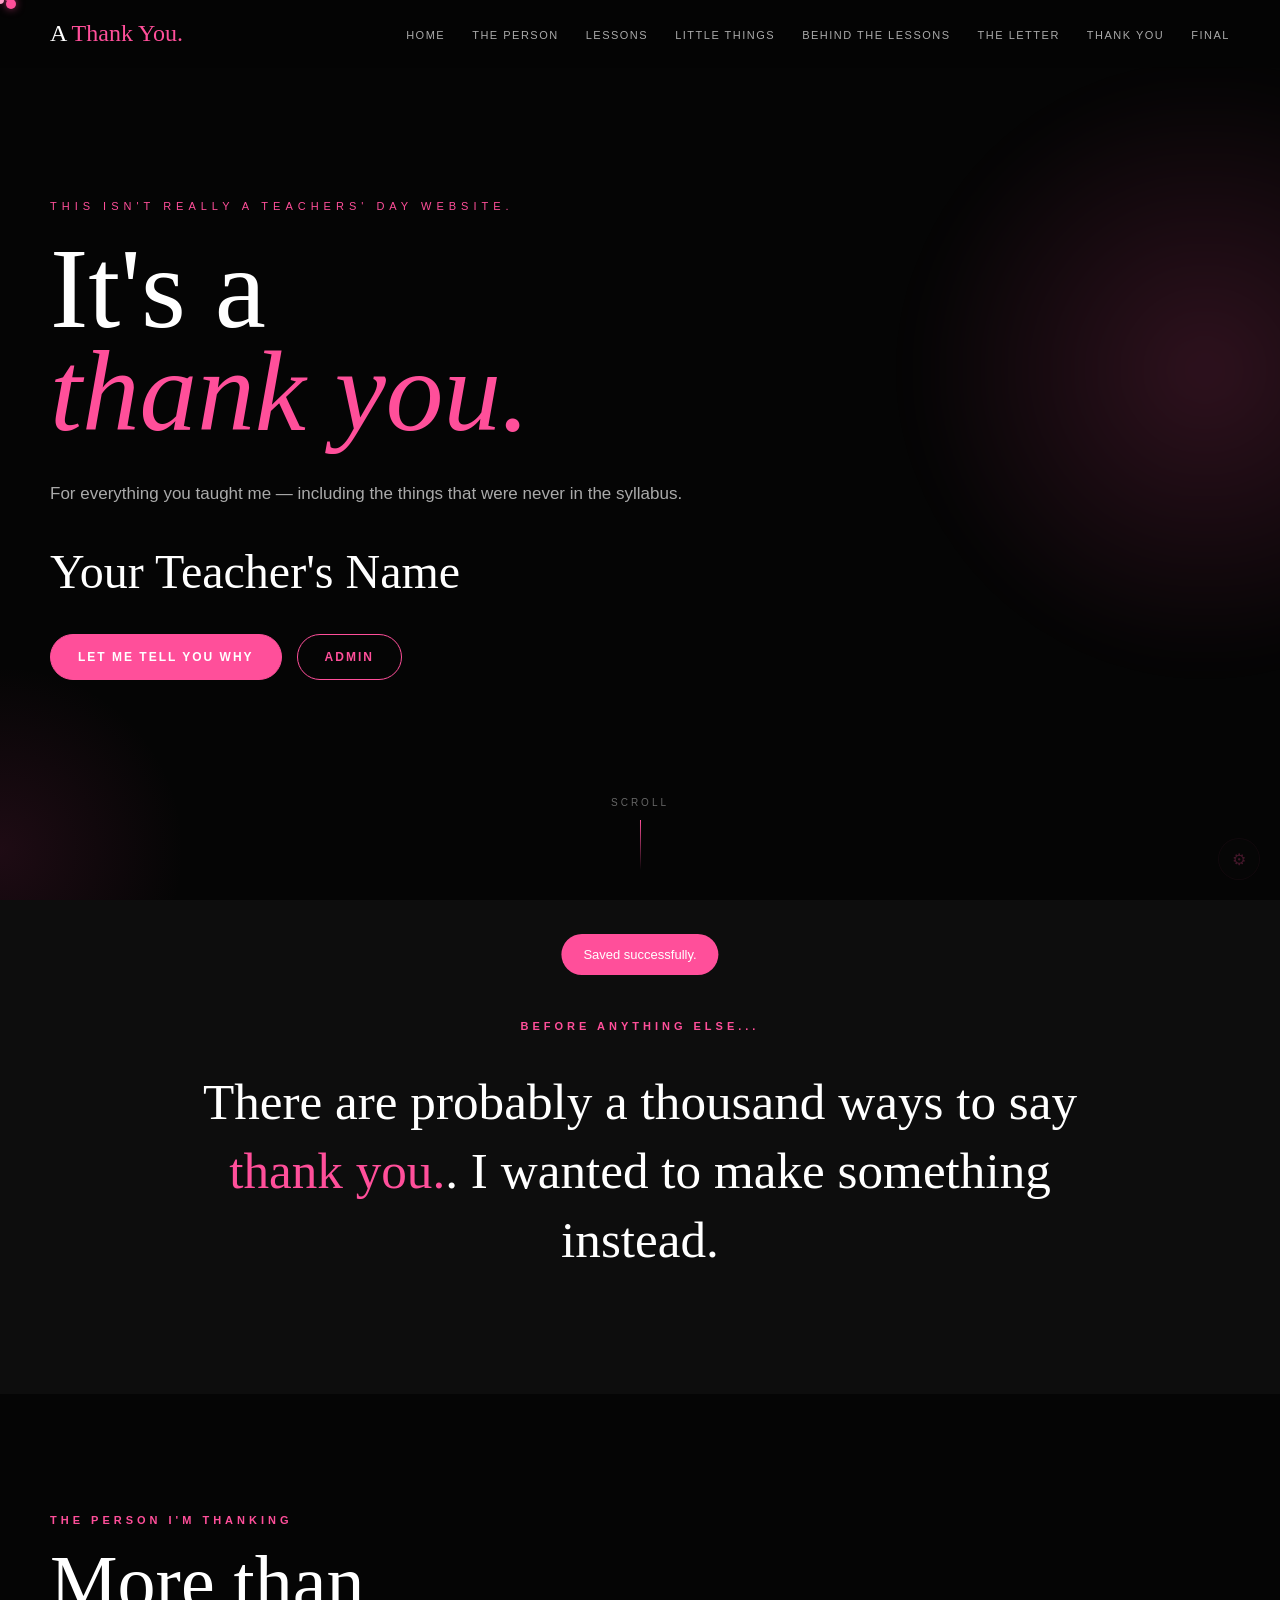
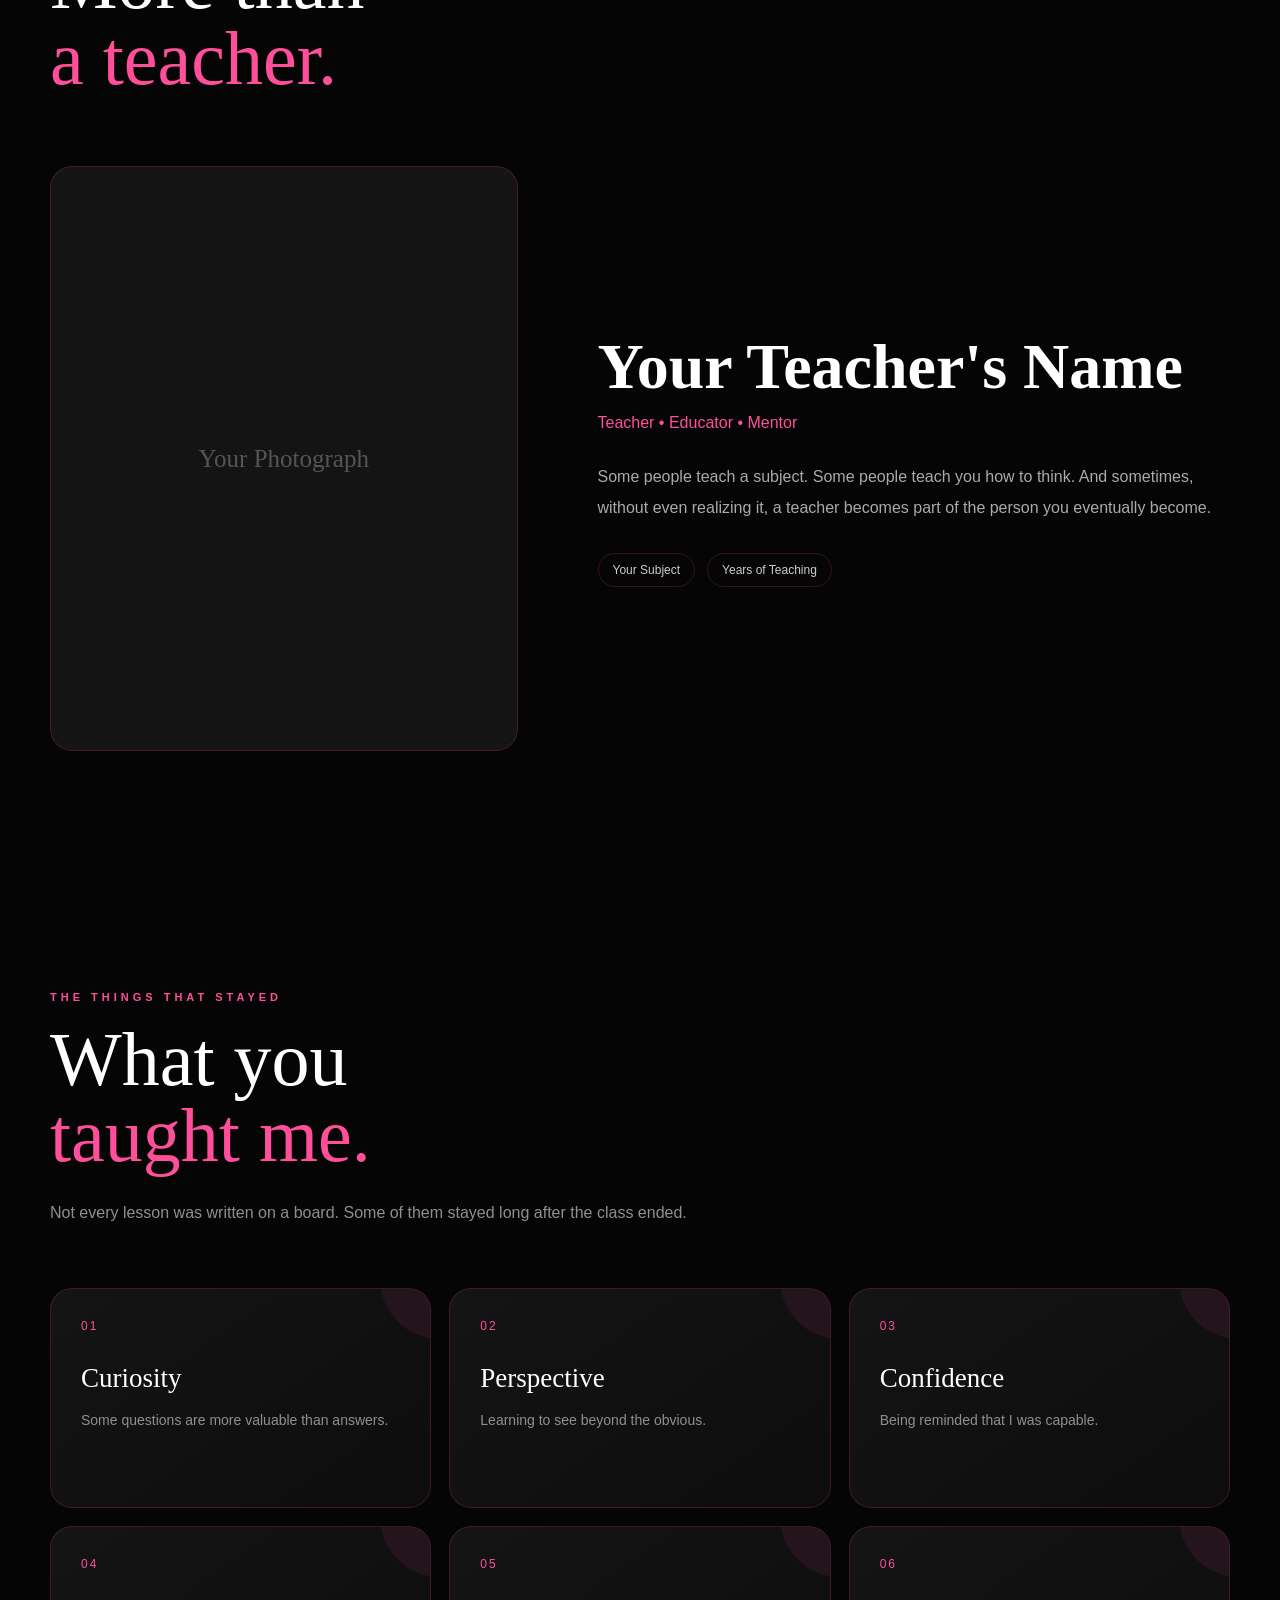
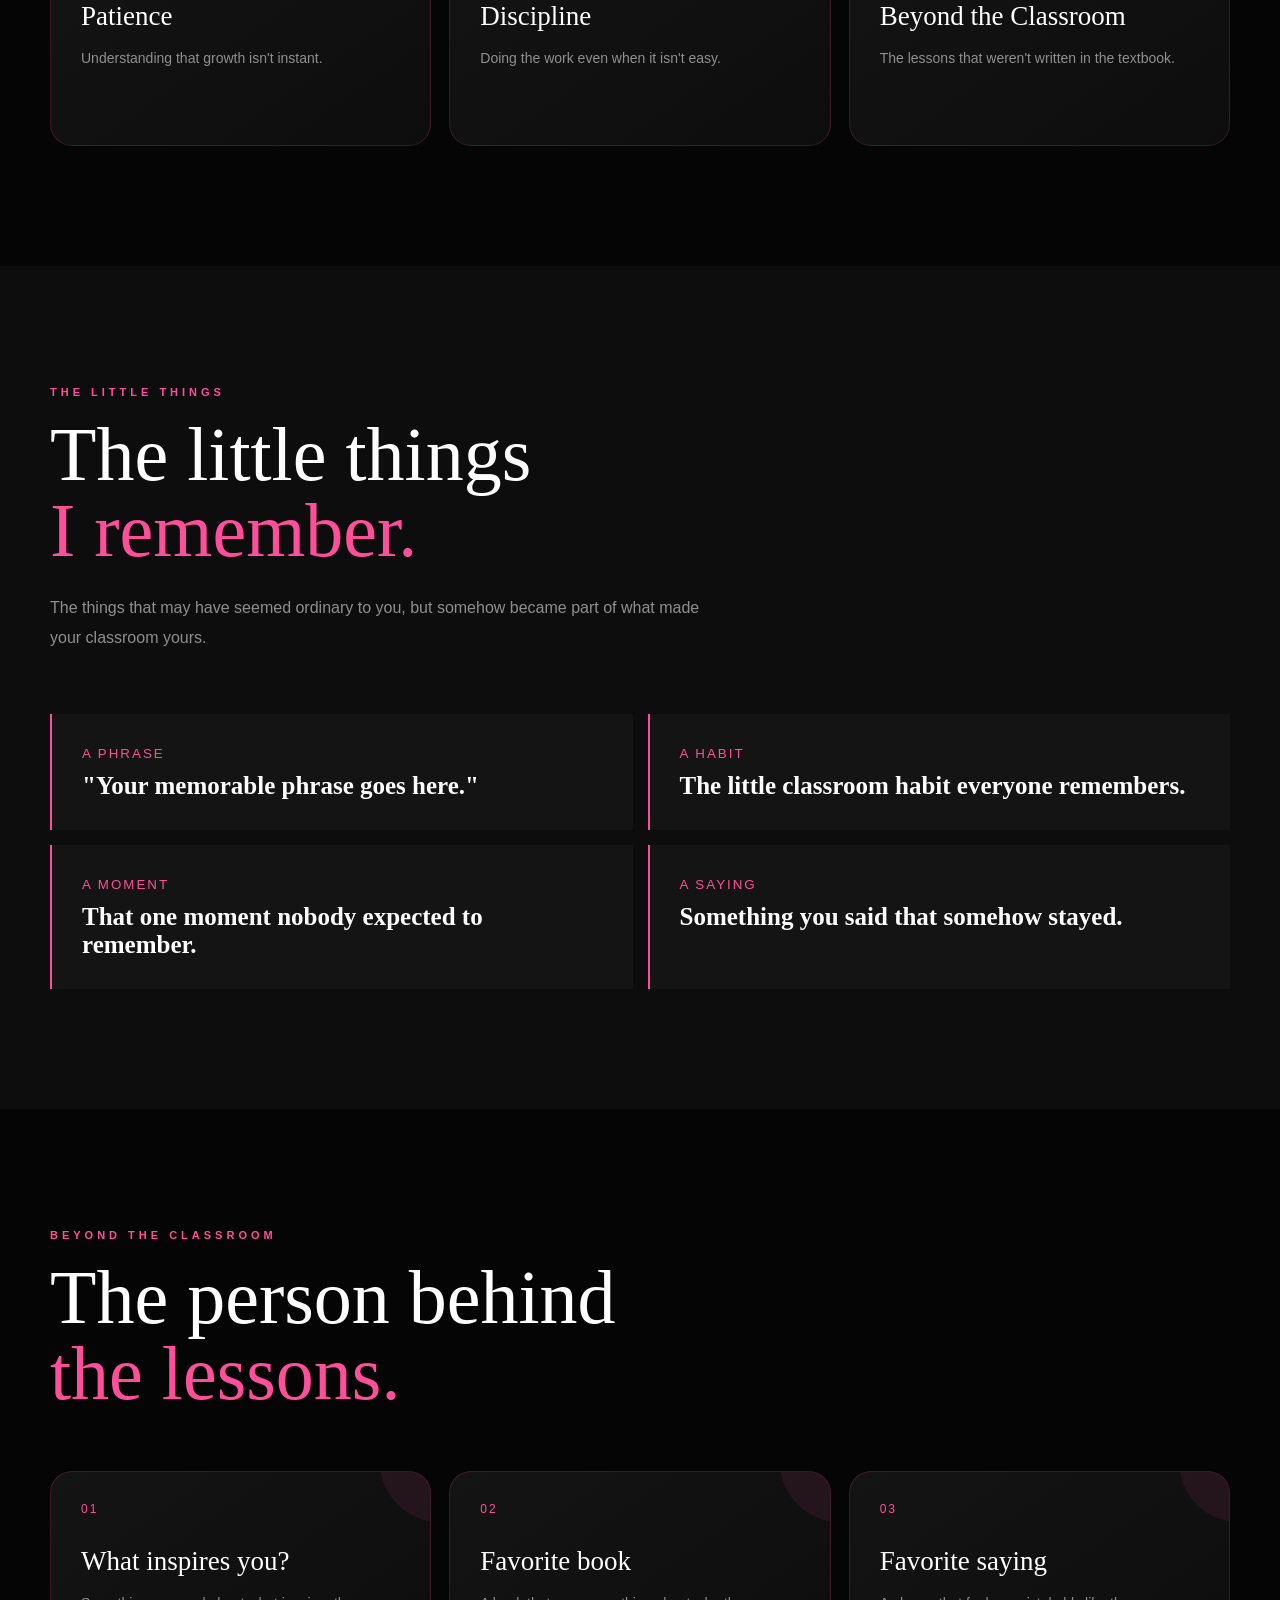
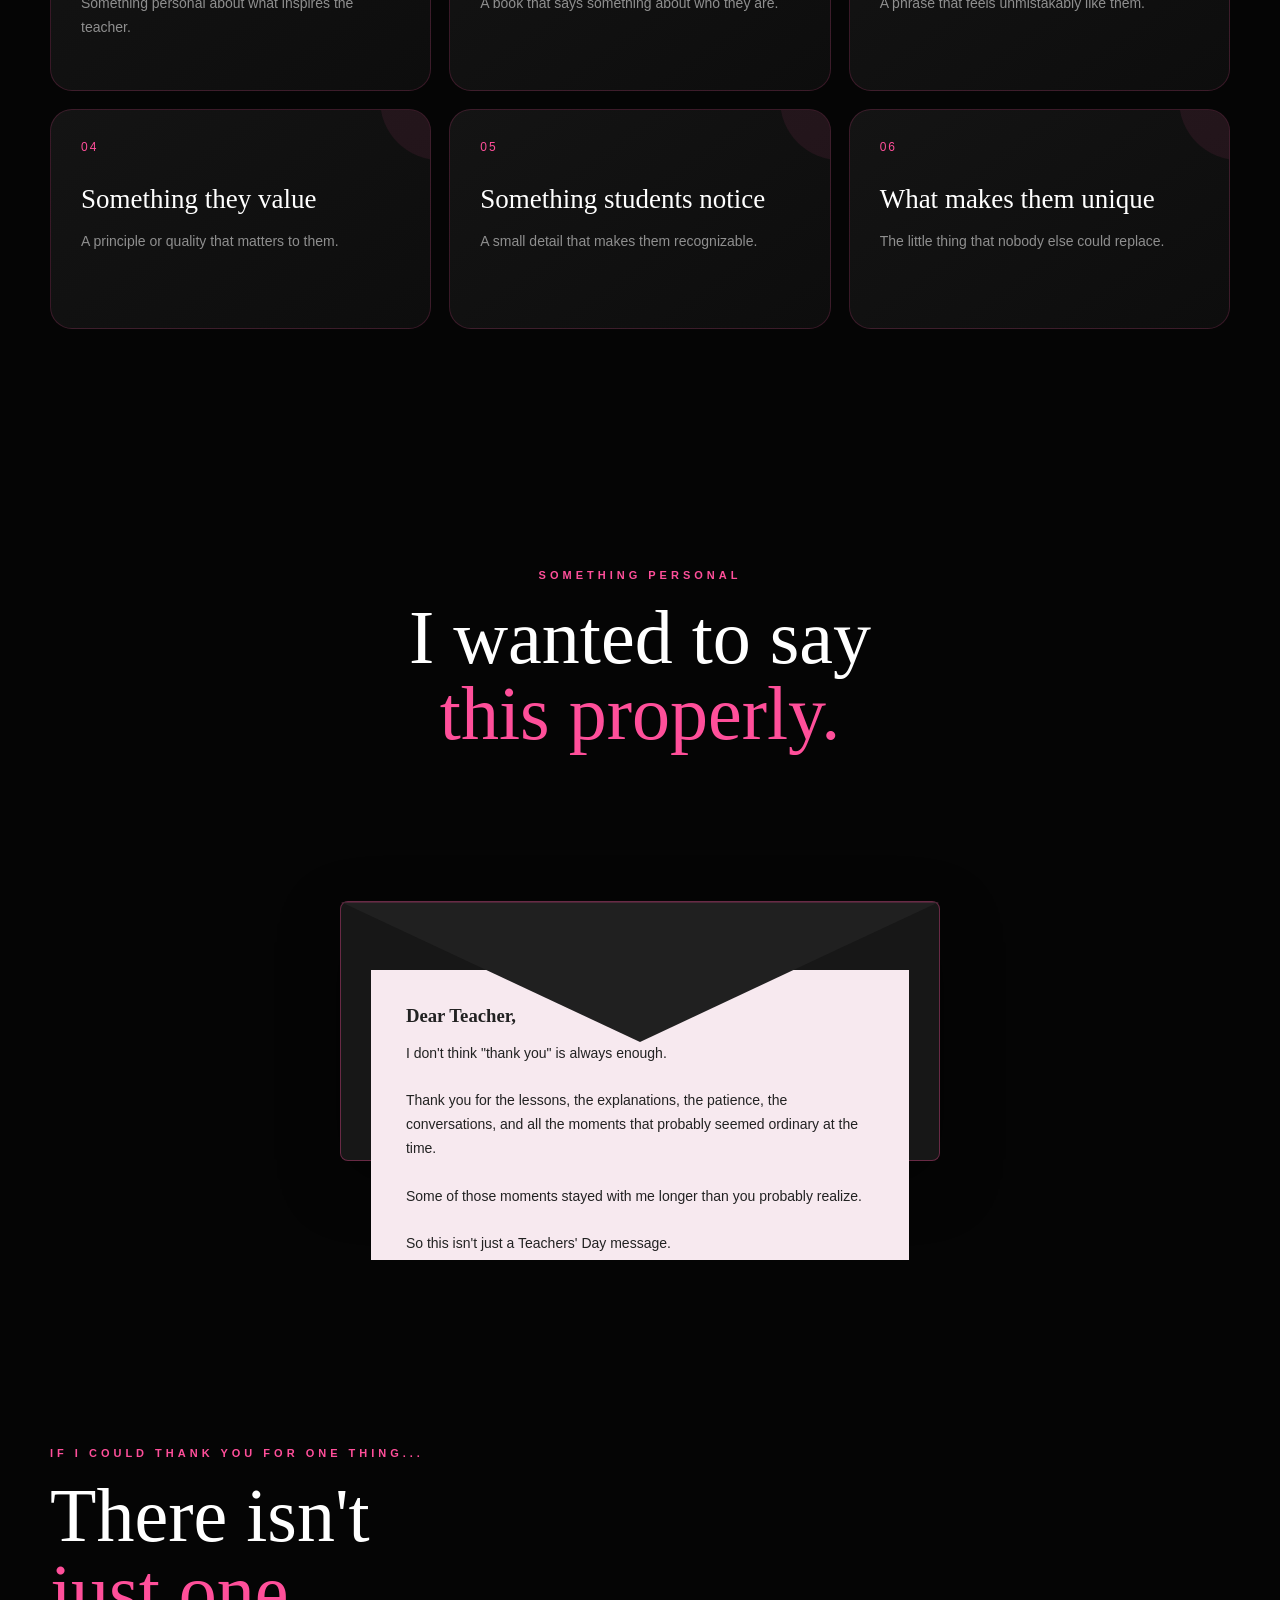
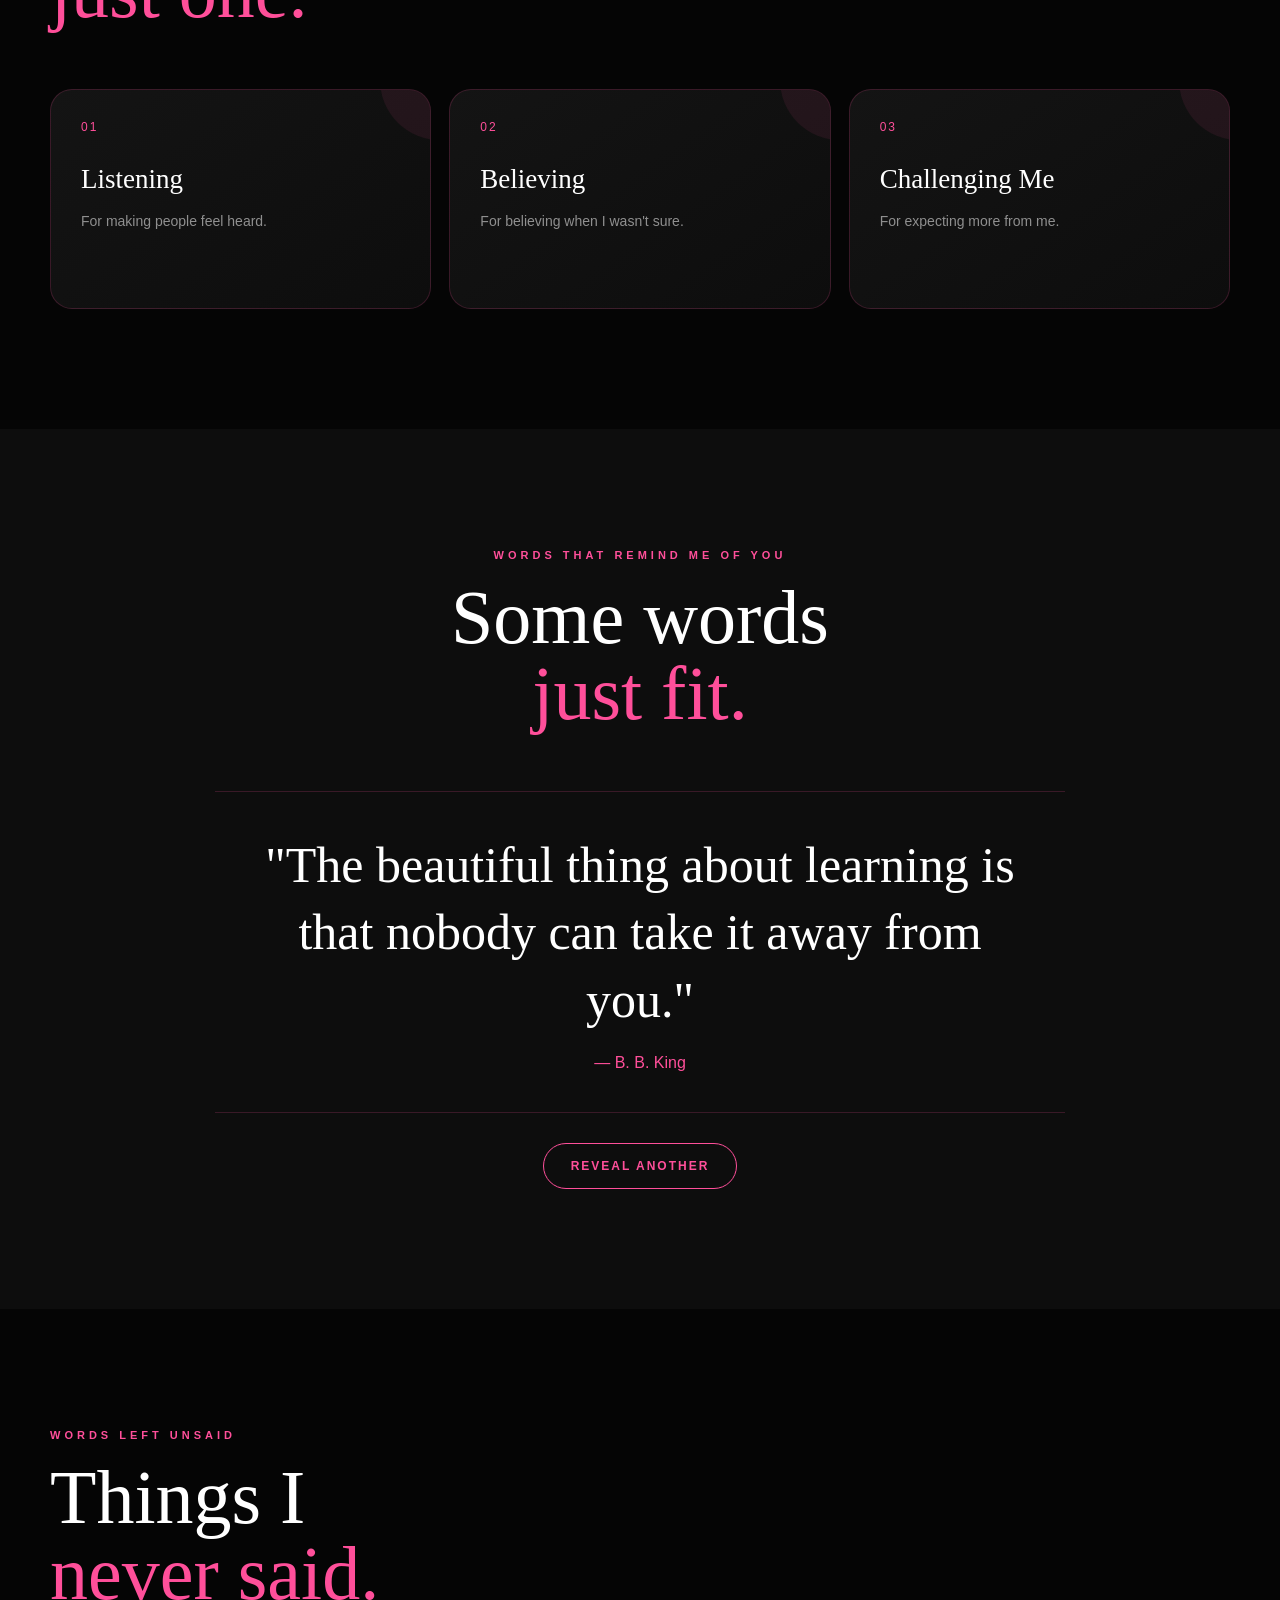
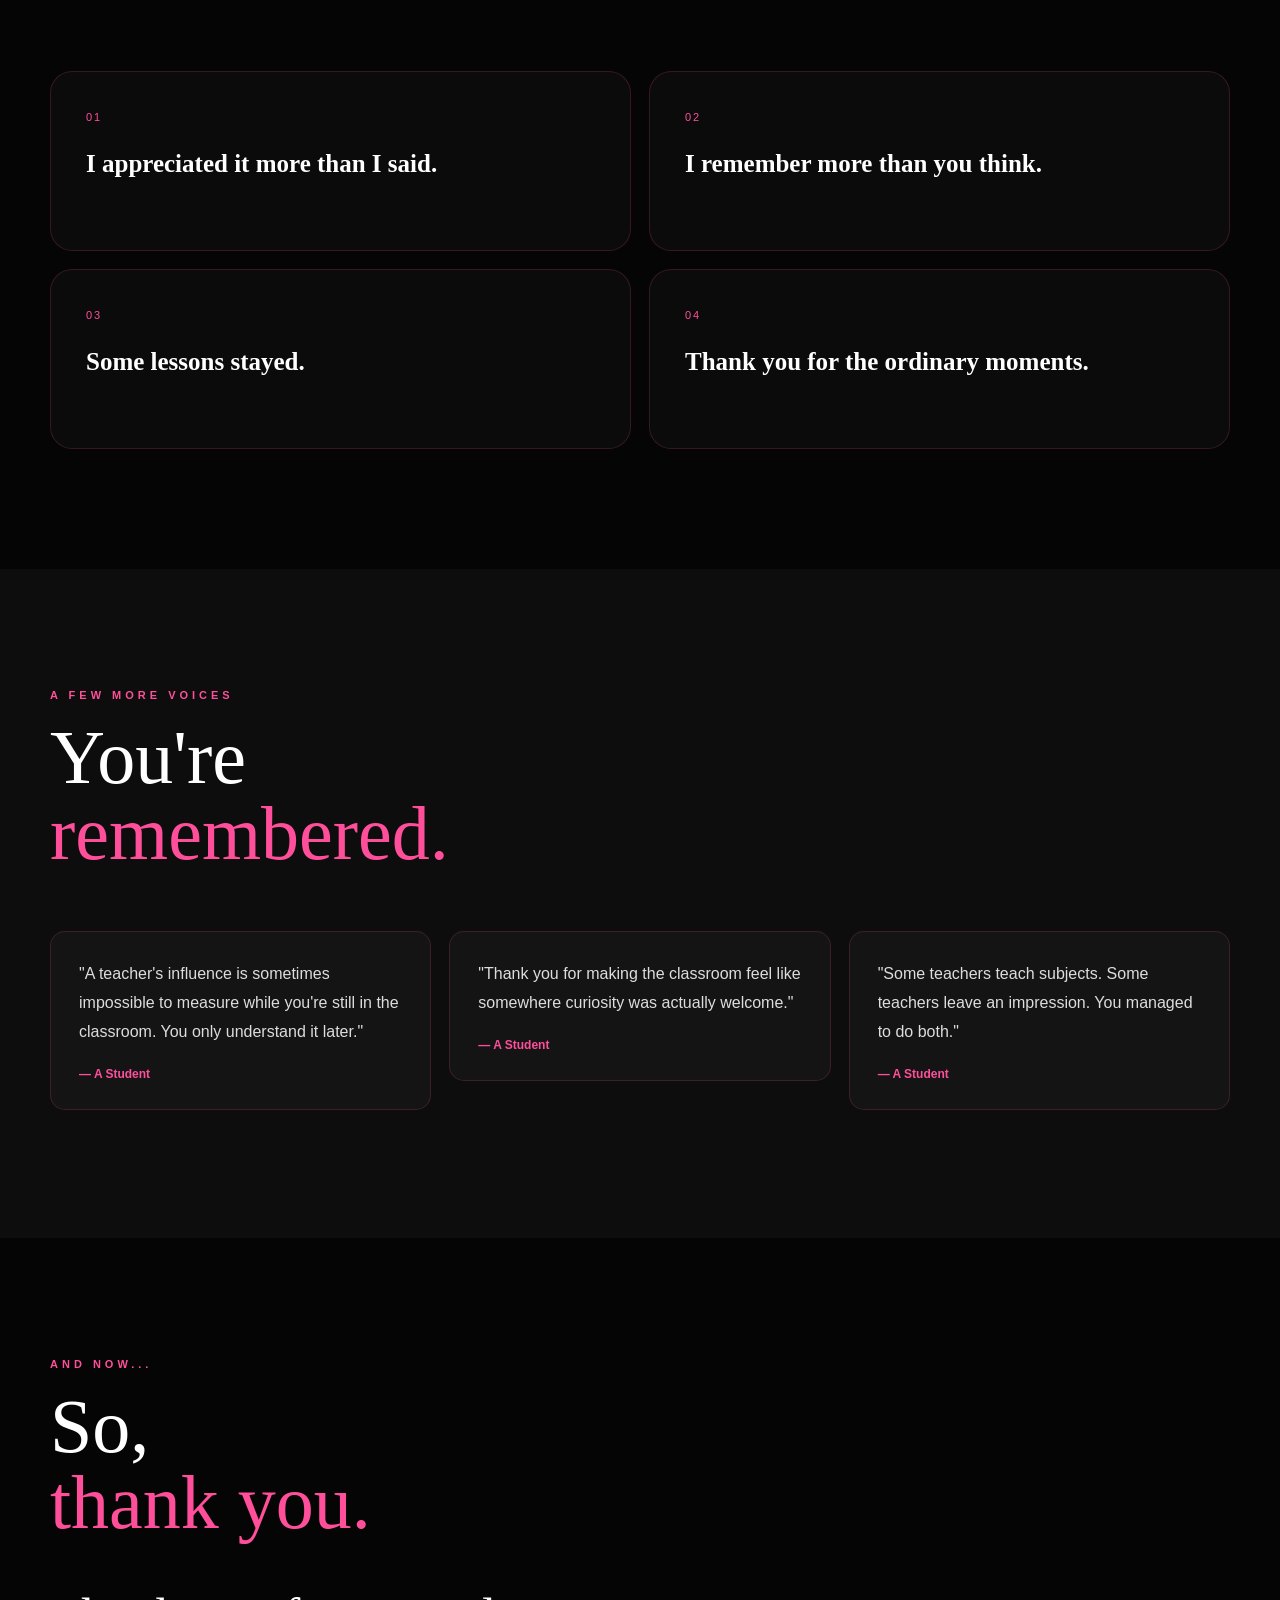
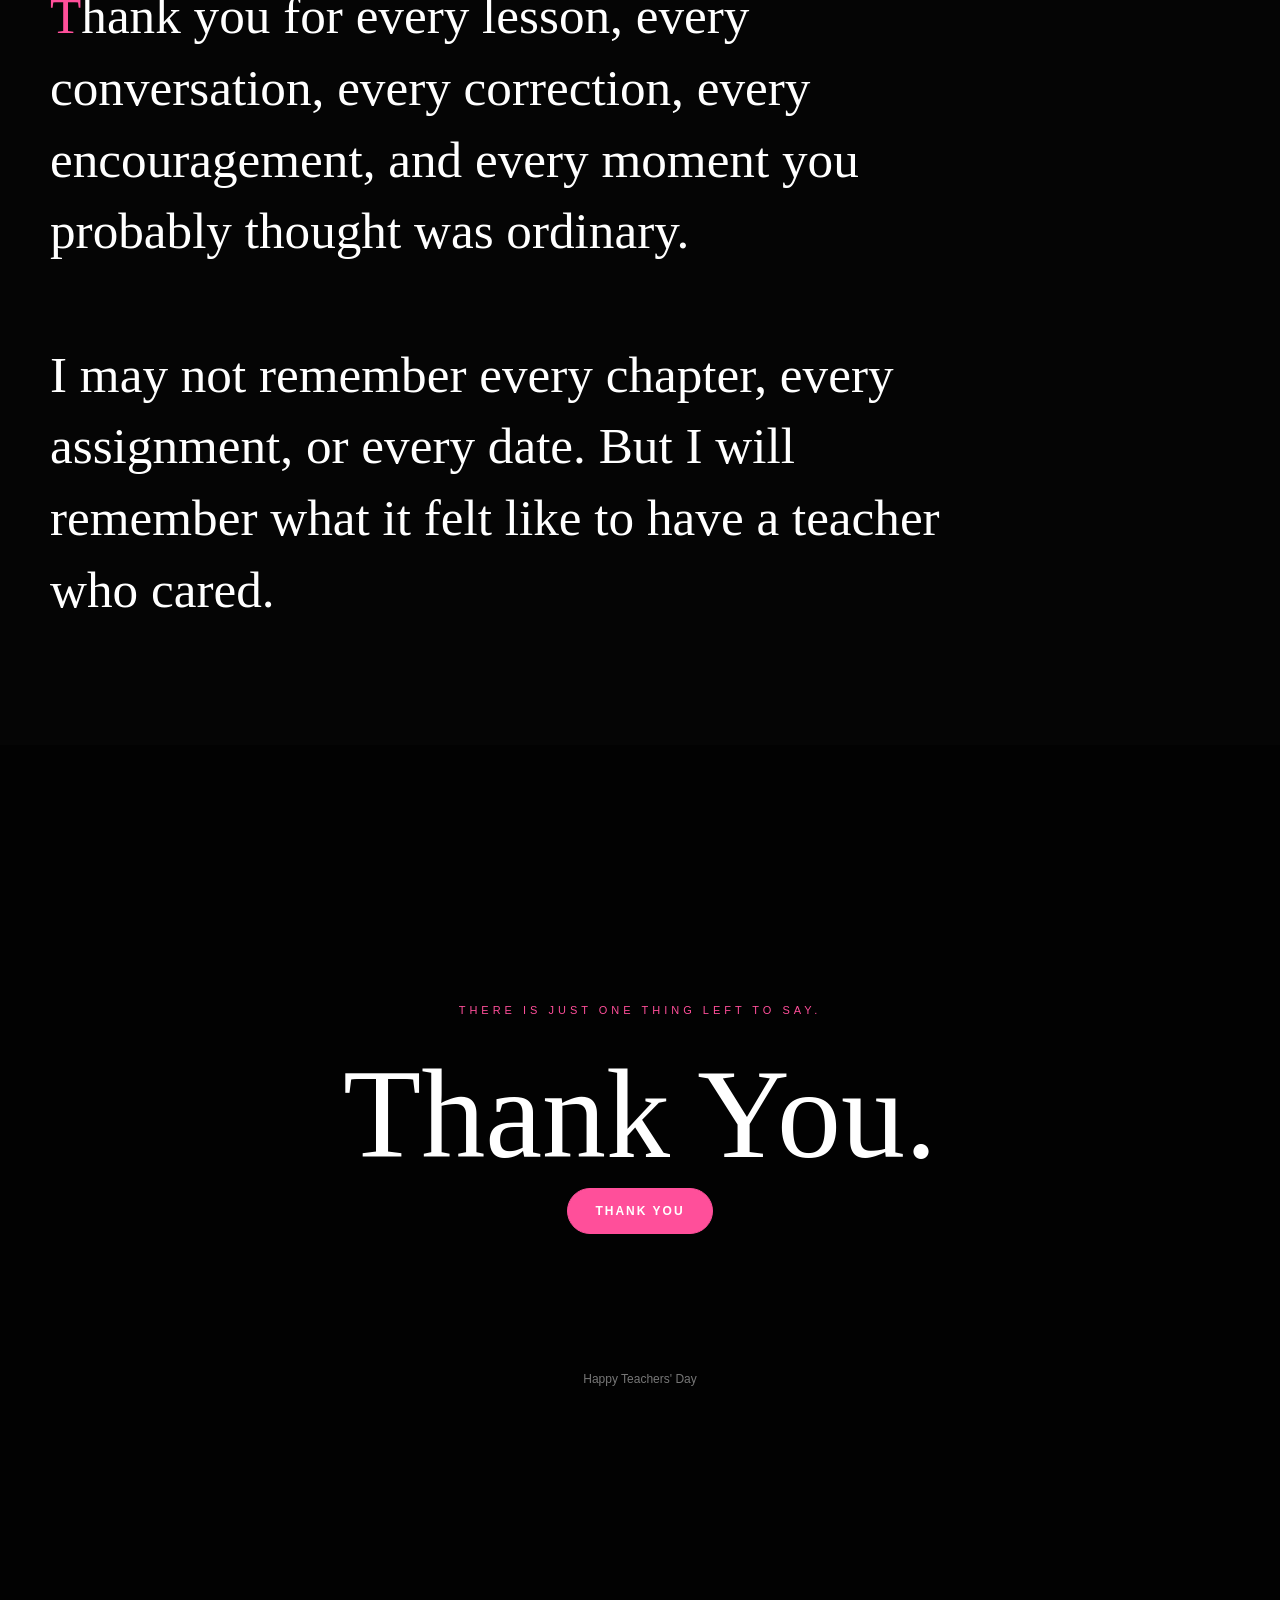
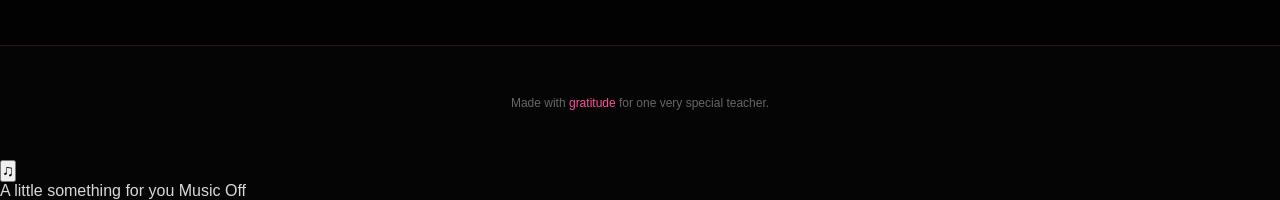
<file: index.html>
<!DOCTYPE html>
<html lang="en">
<head>
<meta charset="UTF-8">
<meta name="viewport" content="width=device-width, initial-scale=1.0">
<meta name="theme-color" content="#050505">
<title>A Thank You — Teacher's Day</title>

<style>
/* =========================================================
   BLACK × PINK TEACHER'S DAY WEBSITE
   ========================================================= */

:root {
    --primary: #ff4f9a;
    --secondary: #b8326f;
    --accent: #ff9fc8;

    --background: #050505;
    --surface: #0d0d0d;
    --surface-2: #141414;
    --surface-3: #1b1b1b;

    --heading: #ffffff;
    --text: #d8d8d8;
    --muted: #8f8f8f;
    --border: rgba(255, 79, 154, 0.18);

    --shadow: 0 20px 60px rgba(0,0,0,.45);

    --radius: 22px;

    --heading-font: Georgia, "Times New Roman", serif;
    --body-font: Inter, Arial, sans-serif;

    --animation-speed: 0.7s;
}

* {
    margin: 0;
    padding: 0;
    box-sizing: border-box;
}

html {
    scroll-behavior: smooth;
}

body {
    background: var(--background);
    color: var(--text);
    font-family: var(--body-font);
    overflow-x: hidden;
    cursor: default;
}

body::selection {
    background: var(--primary);
    color: #fff;
}

img {
    max-width: 100%;
    display: block;
}

button,
input,
textarea,
select {
    font: inherit;
}

button {
    cursor: pointer;
}

a {
    color: inherit;
    text-decoration: none;
}

/* =========================================================
   FLOWER CURSOR & TRAIL STYLES
   ========================================================= */

#flower-cursor {
    position: fixed;
    top: 0;
    left: 0;
    width: 24px;
    height: 24px;
    pointer-events: none;
    z-index: 9999;
    transform: translate(-50%, -50%);
    transition: transform 0.1s ease-out;
}

#flower-cursor .petal {
    position: absolute;
    width: 10px;
    height: 10px;
    background: var(--primary);
    border-radius: 50%;
    top: 50%;
    left: 50%;
    transform: translate(-50%, -50%);
    box-shadow: 0 0 8px rgba(255, 79, 154, 0.6);
}

/* Position petals in a circular flower shape */
#flower-cursor .petal-1 { transform: translate(-50%, -150%); }
#flower-cursor .petal-2 { transform: translate(30%, -90%); }
#flower-cursor .petal-3 { transform: translate(-130%, -90%); }
#flower-cursor .petal-4 { transform: translate(60%, -10%); }
#flower-cursor .petal-5 { transform: translate(-160%, -10%); }

#flower-cursor .flower-center {
    position: absolute;
    width: 8px;
    height: 8px;
    background: var(--accent);
    border-radius: 50%;
    top: 50%;
    left: 50%;
    transform: translate(-50%, -50%);
    z-index: 2;
}

.trail-petal {
    position: fixed;
    width: 6px;
    height: 6px;
    background: var(--primary);
    border-radius: 50%;
    pointer-events: none;
    z-index: 9998;
    opacity: 0.8;
    transform: translate(-50%, -50%);
    animation: fadeOutTrail 0.6s forwards linear;
}

@keyframes fadeOutTrail {
    0% {
        transform: translate(-50%, -50%) scale(1);
        opacity: 0.8;
    }
    100% {
        transform: translate(-50%, -50%) scale(0.2);
        opacity: 0;
    }
}

/* Hide custom cursor on touch devices */
@media (pointer: coarse) {
    #flower-cursor {
        display: none;
    }
}

/* =========================================================
   GLOBAL
   ========================================================= */

.container {
    width: min(1180px, calc(100% - 40px));
    margin: auto;
}

section {
    position: relative;
    padding: 120px 0;
}

.section-label {
    color: var(--primary);
    text-transform: uppercase;
    letter-spacing: 4px;
    font-size: 11px;
    font-weight: 700;
    margin-bottom: 18px;
}

.section-title {
    font-family: var(--heading-font);
    color: var(--heading);
    font-size: clamp(42px, 6vw, 76px);
    line-height: 1;
    font-weight: 400;
    max-width: 900px;
}

.section-description {
    max-width: 680px;
    margin-top: 25px;
    color: var(--muted);
    line-height: 1.9;
    font-size: 16px;
}

.pink {
    color: var(--primary);
}

.btn {
    border: 1px solid var(--primary);
    background: var(--primary);
    color: white;
    padding: 15px 27px;
    border-radius: 100px;
    font-size: 12px;
    letter-spacing: 2px;
    text-transform: uppercase;
    font-weight: 700;
    transition: .3s ease;
}

.btn:hover {
    transform: translateY(-3px);
    box-shadow: 0 10px 35px rgba(255,79,154,.25);
}

.btn-outline {
    background: transparent;
    color: var(--primary);
}

.btn-outline:hover {
    background: var(--primary);
    color: white;
}

.reveal {
    opacity: 0;
    transform: translateY(35px);
    transition: opacity .9s ease, transform .9s ease;
}

.reveal.visible {
    opacity: 1;
    transform: translateY(0);
}

/* =========================================================
   NAVIGATION
   ========================================================= */

.navbar {
    position: fixed;
    top: 0;
    left: 0;
    width: 100%;
    z-index: 1000;
    padding: 20px 0;
    background: rgba(5,5,5,.72);
    backdrop-filter: blur(18px);
    border-bottom: 1px solid transparent;
    transition: .3s ease;
}

.navbar.scrolled {
    border-color: var(--border);
    padding: 14px 0;
}

.nav-inner {
    display: flex;
    justify-content: space-between;
    align-items: center;
}

.logo {
    font-family: var(--heading-font);
    font-size: 24px;
    color: white;
}

.logo span {
    color: var(--primary);
}

.nav-links {
    display: flex;
    gap: 27px;
    list-style: none;
}

.nav-links a {
    color: #aaa;
    font-size: 11px;
    text-transform: uppercase;
    letter-spacing: 1.5px;
    transition: .3s;
}

.nav-links a:hover {
    color: var(--primary);
}

.menu-btn {
    display: none;
    border: 0;
    background: transparent;
    color: white;
    font-size: 25px;
}

/* =========================================================
   HERO
   ========================================================= */

.hero {
    min-height: 100vh;
    display: flex;
    align-items: center;
    overflow: hidden;
    padding-top: 100px;
}

.hero::before {
    content: "";
    position: absolute;
    width: 650px;
    height: 650px;
    right: -250px;
    top: 5%;
    background: radial-gradient(circle, rgba(255,79,154,.17), transparent 65%);
    filter: blur(20px);
}

.hero::after {
    content: "";
    position: absolute;
    width: 400px;
    height: 400px;
    left: -200px;
    bottom: -150px;
    background: radial-gradient(circle, rgba(184,50,111,.14), transparent 65%);
}

.hero-content {
    position: relative;
    z-index: 2;
    max-width: 850px;
}

.hero-small {
    color: var(--primary);
    text-transform: uppercase;
    letter-spacing: 5px;
    font-size: 11px;
    margin-bottom: 25px;
}

.hero-title {
    font-family: var(--heading-font);
    color: white;
    font-size: clamp(55px, 9vw, 120px);
    font-weight: 400;
    line-height: .9;
}

.hero-title em {
    color: var(--primary);
    font-style: italic;
}

.hero-subtitle {
    margin-top: 35px;
    max-width: 650px;
    color: #aaa;
    line-height: 1.8;
    font-size: 17px;
}

.hero-name {
    margin-top: 35px;
    font-family: var(--heading-font);
    color: white;
    font-size: clamp(28px, 4vw, 48px);
}

.hero-actions {
    display: flex;
    gap: 15px;
    margin-top: 35px;
    flex-wrap: wrap;
}

.scroll-indicator {
    position: absolute;
    bottom: 30px;
    left: 50%;
    transform: translateX(-50%);
    color: #666;
    font-size: 10px;
    text-transform: uppercase;
    letter-spacing: 3px;
}

.scroll-indicator::after {
    content: "";
    display: block;
    width: 1px;
    height: 50px;
    background: linear-gradient(var(--primary), transparent);
    margin: 12px auto 0;
}

/* =========================================================
   INTRO
   ========================================================= */

.intro {
    background: var(--surface);
}

.intro-box {
    max-width: 900px;
    margin: auto;
    text-align: center;
}

.intro-text {
    margin-top: 35px;
    font-family: var(--heading-font);
    font-size: clamp(27px, 4vw, 52px);
    color: white;
    line-height: 1.35;
}

.intro-text span {
    color: var(--primary);
}

/* =========================================================
   TEACHER
   ========================================================= */

.teacher-grid {
    margin-top: 70px;
    display: grid;
    grid-template-columns: .85fr 1.15fr;
    gap: 80px;
    align-items: center;
}

.teacher-photo {
    aspect-ratio: 4/5;
    background: var(--surface-2);
    border: 1px solid var(--border);
    border-radius: var(--radius);
    overflow: hidden;
    position: relative;
}

.teacher-photo img {
    width: 100%;
    height: 100%;
    object-fit: cover;
}

.teacher-photo-placeholder {
    width: 100%;
    height: 100%;
    display: flex;
    align-items: center;
    justify-content: center;
    color: #555;
    font-family: var(--heading-font);
    font-size: 25px;
}

.teacher-name {
    color: white;
    font-family: var(--heading-font);
    font-size: clamp(38px,5vw,65px);
}

.teacher-role {
    color: var(--primary);
    margin-top: 10px;
}

.teacher-bio {
    margin-top: 30px;
    color: #aaa;
    line-height: 1.9;
}

.teacher-meta {
    display: flex;
    flex-wrap: wrap;
    gap: 12px;
    margin-top: 30px;
}

.meta-pill {
    border: 1px solid var(--border);
    color: #ccc;
    padding: 9px 14px;
    border-radius: 100px;
    font-size: 12px;
}

/* =========================================================
   CARDS
   ========================================================= */

.card-grid {
    display: grid;
    grid-template-columns: repeat(3, 1fr);
    gap: 18px;
    margin-top: 60px;
}

.card {
    background: linear-gradient(145deg, var(--surface-2), var(--surface));
    border: 1px solid var(--border);
    border-radius: var(--radius);
    padding: 30px;
    min-height: 220px;
    position: relative;
    overflow: hidden;
    transition: .4s ease;
}

.card::before {
    content: "";
    position: absolute;
    width: 120px;
    height: 120px;
    top: -70px;
    right: -70px;
    background: var(--primary);
    opacity: .08;
    border-radius: 50%;
    transition: .4s;
}

.card:hover {
    transform: translateY(-8px);
    border-color: rgba(255,79,154,.5);
}

.card:hover::before {
    transform: scale(1.7);
}

.card-number {
    color: var(--primary);
    font-size: 12px;
    letter-spacing: 2px;
}

.card h3 {
    margin-top: 30px;
    font-family: var(--heading-font);
    color: white;
    font-size: 27px;
    font-weight: 400;
}

.card p {
    margin-top: 15px;
    color: var(--muted);
    line-height: 1.7;
    font-size: 14px;
}

.click-card {
    cursor: pointer;
}

/* =========================================================
   PERSONAL DETAILS
   ========================================================= */

.personal {
    background: var(--surface);
}

.detail-grid {
    display: grid;
    grid-template-columns: repeat(2,1fr);
    gap: 15px;
    margin-top: 60px;
}

.detail {
    padding: 30px;
    border-left: 2px solid var(--primary);
    background: var(--surface-2);
    transition: .3s;
}

.detail:hover {
    transform: translateX(6px);
}

.detail small {
    color: var(--primary);
    text-transform: uppercase;
    letter-spacing: 2px;
}

.detail h3 {
    color: white;
    margin-top: 10px;
    font-family: var(--heading-font);
    font-size: 25px;
}

/* =========================================================
   LETTER
   ========================================================= */

.letter-section {
    text-align: center;
    overflow: hidden;
}

.envelope-container {
    margin: 60px auto 0;
    width: min(600px, 100%);
    height: 350px;
    position: relative;
    perspective: 1200px;
}

.envelope {
    width: 100%;
    height: 260px;
    position: absolute;
    bottom: 0;
    background: #171717;
    border: 1px solid rgba(255,79,154,.35);
    border-radius: 8px;
    box-shadow: var(--shadow);
}

.envelope::before {
    content: "";
    position: absolute;
    inset: 0;
    background: linear-gradient(135deg, transparent 49%, rgba(255,79,154,.12) 50%, transparent 51%);
}

.flap {
    position: absolute;
    left: 0;
    top: 0;
    width: 100%;
    height: 140px;
    background: #202020;
    clip-path: polygon(0 0,100% 0,50% 100%);
    transform-origin: top;
    transition: transform 1s ease;
    z-index: 5;
    border-top: 1px solid var(--border);
}

.letter-paper {
    position: absolute;
    width: 90%;
    left: 5%;
    bottom: 20px;
    height: 290px;
    background: #f7e9ef;
    color: #222;
    padding: 35px;
    text-align: left;
    transition: transform 1.2s ease, bottom 1.2s ease;
    transform: translateY(120px);
    z-index: 2;
    overflow: auto;
}

.letter-paper h3 {
    font-family: Georgia, serif;
    margin-bottom: 15px;
}

.letter-paper p {
    line-height: 1.7;
    font-size: 14px;
}

.envelope.open .flap {
    transform: rotateX(180deg);
}

.envelope.open .letter-paper {
    transform: translateY(-150px);
    bottom: 40px;
}

/* =========================================================
   QUOTES
   ========================================================= */

.quotes {
    background: var(--surface);
    text-align: center;
}

.quote-box {
    margin: 60px auto 30px;
    max-width: 850px;
    min-height: 250px;
    display: flex;
    align-items: center;
    justify-content: center;
    padding: 40px;
    border-top: 1px solid var(--border);
    border-bottom: 1px solid var(--border);
}

.quote {
    font-family: var(--heading-font);
    color: white;
    font-size: clamp(28px,4vw,50px);
    line-height: 1.35;
    transition: opacity .3s;
}

.quote-author {
    color: var(--primary);
    margin-top: 20px;
}

/* =========================================================
   NEVER SAID
   ========================================================= */

.unsaid-grid {
    margin-top: 60px;
    display: grid;
    grid-template-columns: repeat(2,1fr);
    gap: 18px;
}

.unsaid {
    background: #0b0b0b;
    border: 1px solid var(--border);
    padding: 35px;
    min-height: 180px;
    border-radius: var(--radius);
    cursor: pointer;
    transition: .3s;
}

.unsaid:hover {
    background: #111;
    transform: translateY(-5px);
}

.unsaid span {
    color: var(--primary);
    font-size: 11px;
    text-transform: uppercase;
    letter-spacing: 2px;
}

.unsaid h3 {
    margin-top: 25px;
    color: white;
    font-family: var(--heading-font);
    font-size: 25px;
}

/* =========================================================
   MESSAGES
   ========================================================= */

.messages {
    background: var(--surface);
}

.message-grid {
    margin-top: 60px;
    columns: 3 250px;
    column-gap: 18px;
}

.message {
    break-inside: avoid;
    margin-bottom: 18px;
    padding: 28px;
    background: var(--surface-2);
    border: 1px solid var(--border);
    border-radius: 15px;
}

.message p {
    color: #ddd;
    line-height: 1.8;
}

.message strong {
    display: block;
    color: var(--primary);
    margin-top: 20px;
    font-size: 12px;
}

/* =========================================================
   MAIN THANK YOU
   ========================================================= */

.main-thankyou {
    min-height: 80vh;
    display: flex;
    align-items: center;
}

.thankyou-content {
    max-width: 900px;
}

.thankyou-message {
    margin-top: 40px;
    font-family: var(--heading-font);
    color: white;
    font-size: clamp(28px,4vw,55px);
    line-height: 1.4;
}

.thankyou-message::first-letter {
    color: var(--primary);
}

/* =========================================================
   FINAL REVEAL
   ========================================================= */

.final {
    min-height: 100vh;
    display: flex;
    align-items: center;
    justify-content: center;
    text-align: center;
    background: #020202;
    overflow: hidden;
}

.final-glow {
    position: absolute;
    width: 500px;
    height: 500px;
    background: radial-gradient(circle, rgba(255,79,154,.18), transparent 65%);
    opacity: 0;
    transition: 2s ease;
}

.final.revealed .final-glow {
    opacity: 1;
    transform: scale(2);
}

.final-content {
    position: relative;
    z-index: 2;
}

.final-small {
    color: var(--primary);
    text-transform: uppercase;
    letter-spacing: 4px;
    font-size: 11px;
}

.final-title {
    margin-top: 25px;
    font-family: var(--heading-font);
    font-size: clamp(55px,10vw,130px);
    color: white;
    font-weight: 400;
}

.final-message {
    margin-top: 25px;
    color: #aaa;
    max-width: 650px;
    line-height: 1.8;
    margin-left: auto;
    margin-right: auto;
    opacity: 0;
    transform: translateY(20px);
    transition: 1s ease 1s;
}

.final.revealed .final-message {
    opacity: 1;
    transform: translateY(0);
}

.final-name {
    margin-top: 30px;
    color: var(--primary);
    font-family: var(--heading-font);
    font-size: 30px;
    opacity: 0;
    transition: 1s ease 1.5s;
}

.final.revealed .final-name {
    opacity: 1;
}

/* =========================================================
   FOOTER
   ========================================================= */

footer {
    padding: 50px 0;
    border-top: 1px solid var(--border);
    text-align: center;
}

footer p {
    color: #666;
    font-size: 12px;
}

footer span {
    color: var(--primary);
}

/* =========================================================
   MODAL
   ========================================================= */

.modal {
    position: fixed;
    inset: 0;
    z-index: 2000;
    background: rgba(0,0,0,.85);
    backdrop-filter: blur(15px);
    display: flex;
    align-items: center;
    justify-content: center;
    padding: 20px;
    opacity: 0;
    visibility: hidden;
    transition: .3s;
}

.modal.active {
    opacity: 1;
    visibility: visible;
}

.modal-box {
    background: var(--surface-2);
    border: 1px solid var(--border);
    border-radius: var(--radius);
    max-width: 650px;
    width: 100%;
    padding: 45px;
    position: relative;
    transform: translateY(30px);
    transition: .3s;
}

.modal.active .modal-box {
    transform: translateY(0);
}

.modal-close {
    position: absolute;
    top: 15px;
    right: 20px;
    border: 0;
    background: transparent;
    color: #888;
    font-size: 25px;
}

.modal-box h2 {
    font-family: var(--heading-font);
    color: white;
    font-size: 35px;
}

.modal-box p {
    color: #aaa;
    line-height: 1.8;
    margin-top: 20px;
}

/* =========================================================
   ADMIN PANEL
   ========================================================= */

.admin-overlay {
    position: fixed;
    inset: 0;
    background: rgba(0,0,0,.92);
    z-index: 3000;
    display: none;
    overflow-y: auto;
}

.admin-overlay.active {
    display: block;
}

.admin {
    width: min(1000px, calc(100% - 30px));
    margin: 40px auto;
    background: #101010;
    border: 1px solid var(--border);
    border-radius: 20px;
    padding: 30px;
}

.admin-header {
    display: flex;
    justify-content: space-between;
    align-items: center;
    margin-bottom: 30px;
}

.admin-header h2 {
    color: white;
    font-family: var(--heading-font);
}

.admin-close {
    background: transparent;
    border: 1px solid #444;
    color: white;
    padding: 8px 15px;
    border-radius: 50px;
}

.admin-section {
    border-top: 1px solid #292929;
    padding: 30px 0;
}

.admin-section h3 {
    color: var(--primary);
    margin-bottom: 20px;
}

.form-grid {
    display: grid;
    grid-template-columns: repeat(2,1fr);
    gap: 15px;
}

.form-group {
    margin-bottom: 15px;
}

.form-group.full {
    grid-column: 1/-1;
}

.form-group label {
    display: block;
    color: #aaa;
    font-size: 11px;
    text-transform: uppercase;
    letter-spacing: 1px;
    margin-bottom: 8px;
}

.form-group input,
.form-group textarea,
.form-group select {
    width: 100%;
    background: #080808;
    border: 1px solid #333;
    color: white;
    padding: 13px;
    border-radius: 8px;
    outline: none;
}

.form-group input:focus,
.form-group textarea:focus,
.form-group select:focus {
    border-color: var(--primary);
}

.form-group textarea {
    min-height: 120px;
    resize: vertical;
}

.color-input {
    display: flex;
    gap: 10px;
}

.color-input input[type="color"] {
    width: 55px;
    height: 45px;
    padding: 3px;
}

.admin-actions {
    display: flex;
    gap: 10px;
    margin-top: 20px;
    flex-wrap: wrap;
}

.admin-trigger {
    position: fixed;
    bottom: 20px;
    right: 20px;
    z-index: 1500;
    border: 1px solid var(--border);
    background: rgba(10,10,10,.8);
    color: var(--primary);
    width: 42px;
    height: 42px;
    border-radius: 50%;
    opacity: .25;
    transition: .3s;
}

.admin-trigger:hover {
    opacity: 1;
}

/* =========================================================
   TOAST
   ========================================================= */

.toast {
    position: fixed;
    bottom: 25px;
    left: 50%;
    transform: translate(-50%, 100px);
    background: var(--primary);
    color: white;
    padding: 13px 22px;
    border-radius: 100px;
    z-index: 5000;
    font-size: 13px;
    transition: .4s;
}

.toast.show {
    transform: translate(-50%, 0);
}

/* =========================================================
   RESPONSIVE
   ========================================================= */

@media(max-width: 900px) {

    .nav-links {
        position: absolute;
        top: 70px;
        left: 20px;
        right: 20px;
        background: #0b0b0b;
        border: 1px solid var(--border);
        border-radius: 15px;
        padding: 20px;
        display: none;
        flex-direction: column;
    }

    .nav-links.active {
        display: flex;
    }

    .menu-btn {
        display: block;
    }

    .teacher-grid {
        grid-template-columns: 1fr;
        gap: 40px;
    }

    .card-grid {
        grid-template-columns: repeat(2,1fr);
    }

    .detail-grid {
        grid-template-columns: 1fr;
    }

    .form-grid {
        grid-template-columns: 1fr;
    }
}

@media(max-width: 600px) {

    section {
        padding: 85px 0;
    }

    .container {
        width: min(100% - 28px, 1180px);
    }

    .hero {
        min-height: 95vh;
    }

    .hero-title {
        font-size: 55px;
    }

    .card-grid {
        grid-template-columns: 1fr;
    }

    .unsaid-grid {
        grid-template-columns: 1fr;
    }

    .letter-paper {
        padding: 25px;
    }

    .envelope-container {
        height: 320px;
    }

    .modal-box {
        padding: 30px;
    }
}

@media(prefers-reduced-motion: reduce) {

    *,
    *::before,
    *::after {
        scroll-behavior: auto !important;
        transition-duration: .01ms !important;
        animation-duration: .01ms !important;
        animation-iteration-count: 1 !important;
    }
}
</style>
</head>

<body>

<!-- =========================================================
     NAVIGATION
     ========================================================= -->

<nav class="navbar" id="navbar">
    <div class="container nav-inner">

        <a href="#home" class="logo">
            A <span>Thank You.</span>
        </a>

        <button class="menu-btn" id="menuBtn">☰</button>

        <ul class="nav-links" id="navLinks">
            <li><a href="#home">Home</a></li>
            <li><a href="#teacher">The Person</a></li>
            <li><a href="#lessons">Lessons</a></li>
            <li><a href="#little">Little Things</a></li>
            <li><a href="#person">Behind The Lessons</a></li>
            <li><a href="#letter">The Letter</a></li>
            <li><a href="#thankyou">Thank You</a></li>
            <li><a href="#final">Final</a></li>
        </ul>

    </div>
</nav>


<!-- =========================================================
     HERO
     ========================================================= -->

<section class="hero" id="home">

    <div class="container">
        <div class="hero-content reveal">

            <div class="hero-small">
                This isn't really a Teachers' Day website.
            </div>

            <h1 class="hero-title">
                It's a<br>
                <em>thank you.</em>
            </h1>

            <p class="hero-subtitle" id="heroSubtitle">
                For everything you taught me —
                including the things that were never in the syllabus.
            </p>

            <div class="hero-name" id="teacherHeroName">
                Your Teacher's Name
            </div>

            <div class="hero-actions">
                <button class="btn" onclick="scrollToSection('greeting')">
                    Let Me Tell You Why
                </button>

                <button class="btn btn-outline" onclick="openAdmin()">
                    Admin
                </button>
            </div>

        </div>
    </div>

    <div class="scroll-indicator">
        Scroll
    </div>

</section>


<!-- =========================================================
     PERSONAL GREETING
     ========================================================= -->

<section class="intro" id="greeting">

    <div class="container">

        <div class="intro-box reveal">

            <div class="section-label">
                Before anything else...
            </div>

            <div class="intro-text" id="greetingText">
                There are probably a thousand ways to say
                <span>thank you.</span>
                I wanted to make something instead.
            </div>

        </div>

    </div>

</section>


<!-- =========================================================
     TEACHER
     ========================================================= -->

<section id="teacher">

    <div class="container">

        <div class="reveal">
            <div class="section-label">
                The person I'm thanking
            </div>

            <h2 class="section-title">
                More than<br>
                <span class="pink">a teacher.</span>
            </h2>
        </div>

        <div class="teacher-grid">

            <div class="teacher-photo reveal">
                <div class="teacher-photo-placeholder">
                    Your Photograph
                </div>
            </div>

            <div class="reveal">

                <h2 class="teacher-name" id="teacherName">
                    Your Teacher's Name
                </h2>

                <div class="teacher-role" id="teacherRole">
                    Teacher • Educator • Mentor
                </div>

                <p class="teacher-bio" id="teacherBio">
                    Some people teach a subject.
                    Some people teach you how to think.
                    And sometimes, without even realizing it,
                    a teacher becomes part of the person you eventually become.
                </p>

                <div class="teacher-meta">
                    <div class="meta-pill" id="teacherSubject">
                        Your Subject
                    </div>

                    <div class="meta-pill" id="teacherYears">
                        Years of Teaching
                    </div>
                </div>

            </div>

        </div>

    </div>

</section>


<!-- =========================================================
     LESSONS
     ========================================================= -->

<section id="lessons">

    <div class="container">

        <div class="reveal">

            <div class="section-label">
                The things that stayed
            </div>

            <h2 class="section-title">
                What you<br>
                <span class="pink">taught me.</span>
            </h2>

            <p class="section-description">
                Not every lesson was written on a board.
                Some of them stayed long after the class ended.
            </p>

        </div>

        <div class="card-grid">

            <div class="card click-card reveal"
                 onclick="openModal('Curiosity','You taught me that learning is not simply about knowing the answer. Sometimes the better question is the one nobody thought to ask.')">

                <div class="card-number">01</div>
                <h3>Curiosity</h3>
                <p>Some questions are more valuable than answers.</p>

            </div>

            <div class="card click-card reveal"
                 onclick="openModal('Perspective','You taught me that there is rarely only one way to look at something. Understanding begins when we are willing to see beyond our first assumption.')">

                <div class="card-number">02</div>
                <h3>Perspective</h3>
                <p>Learning to see beyond the obvious.</p>

            </div>

            <div class="card click-card reveal"
                 onclick="openModal('Confidence','Sometimes a teacher believes in a student before the student learns to believe in themselves.')">

                <div class="card-number">03</div>
                <h3>Confidence</h3>
                <p>Being reminded that I was capable.</p>

            </div>

            <div class="card click-card reveal"
                 onclick="openModal('Patience','Some things take time to understand. You made that process feel less like failure and more like learning.')">

                <div class="card-number">04</div>
                <h3>Patience</h3>
                <p>Understanding that growth isn't instant.</p>

            </div>

            <div class="card click-card reveal"
                 onclick="openModal('Discipline','You taught me that wanting something is only the beginning. Showing up consistently is what turns intention into progress.')">

                <div class="card-number">05</div>
                <h3>Discipline</h3>
                <p>Doing the work even when it isn't easy.</p>

            </div>

            <div class="card click-card reveal"
                 onclick="openModal('A lesson beyond the classroom','Some lessons were never part of the syllabus. Somehow, those may be the ones I remember longest.')">

                <div class="card-number">06</div>
                <h3>Beyond the Classroom</h3>
                <p>The lessons that weren't written in the textbook.</p>

            </div>

        </div>

    </div>

</section>


<!-- =========================================================
     LITTLE THINGS
     ========================================================= -->

<section class="personal" id="little">

    <div class="container">

        <div class="reveal">

            <div class="section-label">
                The little things
            </div>

            <h2 class="section-title">
                The little things<br>
                <span class="pink">I remember.</span>
            </h2>

            <p class="section-description">
                The things that may have seemed ordinary to you,
                but somehow became part of what made your classroom yours.
            </p>

        </div>

        <div class="detail-grid">

            <div class="detail reveal">
                <small>A phrase</small>
                <h3>"Your memorable phrase goes here."</h3>
            </div>

            <div class="detail reveal">
                <small>A habit</small>
                <h3>The little classroom habit everyone remembers.</h3>
            </div>

            <div class="detail reveal">
                <small>A moment</small>
                <h3>That one moment nobody expected to remember.</h3>
            </div>

            <div class="detail reveal">
                <small>A saying</small>
                <h3>Something you said that somehow stayed.</h3>
            </div>

        </div>

    </div>

</section>


<!-- =========================================================
     PERSON BEHIND LESSONS
     ========================================================= -->

<section id="person">

    <div class="container">

        <div class="reveal">

            <div class="section-label">
                Beyond the classroom
            </div>

            <h2 class="section-title">
                The person behind<br>
                <span class="pink">the lessons.</span>
            </h2>

        </div>

        <div class="card-grid">

            <div class="card reveal">
                <div class="card-number">01</div>
                <h3>What inspires you?</h3>
                <p>Something personal about what inspires the teacher.</p>
            </div>

            <div class="card reveal">
                <div class="card-number">02</div>
                <h3>Favorite book</h3>
                <p>A book that says something about who they are.</p>
            </div>

            <div class="card reveal">
                <div class="card-number">03</div>
                <h3>Favorite saying</h3>
                <p>A phrase that feels unmistakably like them.</p>
            </div>

            <div class="card reveal">
                <div class="card-number">04</div>
                <h3>Something they value</h3>
                <p>A principle or quality that matters to them.</p>
            </div>

            <div class="card reveal">
                <div class="card-number">05</div>
                <h3>Something students notice</h3>
                <p>A small detail that makes them recognizable.</p>
            </div>

            <div class="card reveal">
                <div class="card-number">06</div>
                <h3>What makes them unique</h3>
                <p>The little thing that nobody else could replace.</p>
            </div>

        </div>

    </div>

</section>


<!-- =========================================================
     LETTER
     ========================================================= -->

<section class="letter-section" id="letter">

    <div class="container">

        <div class="reveal">

            <div class="section-label">
                Something personal
            </div>

            <h2 class="section-title" style="margin:auto">
                I wanted to say<br>
                <span class="pink">this properly.</span>
            </h2>

        </div>

        <div class="envelope-container">

            <div class="envelope" id="envelope">

                <div class="flap"></div>

                <div class="letter-paper">

                    <h3>Dear Teacher,</h3>

                    <p id="letterText">
                        I don't think "thank you" is always enough.

                        <br><br>

                        Thank you for the lessons, the explanations,
                        the patience, the conversations, and all the
                        moments that probably seemed ordinary at the time.

                        <br><br>

                        Some of those moments stayed with me longer
                        than you probably realize.

                        <br><br>

                        So this isn't just a Teachers' Day message.

                        It is simply me trying to put into words
                        something that deserves to be said.

                        <br><br>

                        Thank you.

                    </p>

                </div>

            </div>

        </div>

        <button class="btn" id="letterBtn" onclick="openLetter()">
            Open The Letter
        </button>

    </div>

</section>


<!-- =========================================================
     THANK YOU FOR ONE THING
     ========================================================= -->

<section id="specific-thanks">

    <div class="container">

        <div class="reveal">

            <div class="section-label">
                If I could thank you for one thing...
            </div>

            <h2 class="section-title">
                There isn't<br>
                <span class="pink">just one.</span>
            </h2>

        </div>

        <div class="card-grid">

            <div class="card click-card reveal"
                 onclick="openModal('Thank you for listening','Sometimes being heard matters more than receiving an answer. Thank you for making space for people.')">
                <div class="card-number">01</div>
                <h3>Listening</h3>
                <p>For making people feel heard.</p>
            </div>

            <div class="card click-card reveal"
                 onclick="openModal('Thank you for believing','There are moments when someone else\'s belief in you becomes the reason you keep going.')">
                <div class="card-number">02</div>
                <h3>Believing</h3>
                <p>For believing when I wasn't sure.</p>
            </div>

            <div class="card click-card reveal"
                 onclick="openModal('Thank you for challenging me','A good teacher does not simply make things easier. They make you capable of doing difficult things.')">
                <div class="card-number">03</div>
                <h3>Challenging Me</h3>
                <p>For expecting more from me.</p>
            </div>

        </div>

    </div>

</section>


<!-- =========================================================
     QUOTES
     ========================================================= -->

<section class="quotes" id="quotes">

    <div class="container">

        <div class="reveal">

            <div class="section-label">
                Words that remind me of you
            </div>

            <h2 class="section-title" style="margin:auto">
                Some words<br>
                <span class="pink">just fit.</span>
            </h2>

        </div>

        <div class="quote-box">

            <div>

                <div class="quote" id="quoteText">
                    "The beautiful thing about learning is that nobody can take it away from you."
                </div>

                <div class="quote-author" id="quoteAuthor">
                    — B. B. King
                </div>

            </div>

        </div>

        <button class="btn btn-outline" onclick="nextQuote()">
            Reveal Another
        </button>

    </div>

</section>


<!-- =========================================================
     THINGS NEVER SAID
     ========================================================= -->

<section id="unsaid">

    <div class="container">

        <div class="reveal">

            <div class="section-label">
                Words left unsaid
            </div>

            <h2 class="section-title">
                Things I<br>
                <span class="pink">never said.</span>
            </h2>

        </div>

        <div class="unsaid-grid">

            <div class="unsaid reveal"
                 onclick="openModal('I appreciated it more than I said','There were probably moments when I didn\'t say anything. That doesn\'t mean I didn\'t notice.')">

                <span>01</span>
                <h3>I appreciated it more than I said.</h3>

            </div>

            <div class="unsaid reveal"
                 onclick="openModal('I remember more than you think','Some things stay with us quietly. We don\'t always realize their importance until much later.')">

                <span>02</span>
                <h3>I remember more than you think.</h3>

            </div>

            <div class="unsaid reveal"
                 onclick="openModal('Some lessons stayed','Not everything I learned from you came from a textbook.')">

                <span>03</span>
                <h3>Some lessons stayed.</h3>

            </div>

            <div class="unsaid reveal"
                 onclick="openModal('Thank you for the ordinary moments','The ordinary moments often become the memories we value most.')">

                <span>04</span>
                <h3>Thank you for the ordinary moments.</h3>

            </div>

        </div>

    </div>

</section>


<!-- =========================================================
     MESSAGES
     ========================================================= -->

<section class="messages" id="messages">

    <div class="container">

        <div class="reveal">

            <div class="section-label">
                A few more voices
            </div>

            <h2 class="section-title">
                You're<br>
                <span class="pink">remembered.</span>
            </h2>

        </div>

        <div class="message-grid">

            <div class="message reveal">
                <p>
                    "A teacher's influence is sometimes impossible
                    to measure while you're still in the classroom.
                    You only understand it later."
                </p>
                <strong>— A Student</strong>
            </div>

            <div class="message reveal">
                <p>
                    "Thank you for making the classroom feel like
                    somewhere curiosity was actually welcome."
                </p>
                <strong>— A Student</strong>
            </div>

            <div class="message reveal">
                <p>
                    "Some teachers teach subjects.
                    Some teachers leave an impression.
                    You managed to do both."
                </p>
                <strong>— A Student</strong>
            </div>

        </div>

    </div>

</section>


<!-- =========================================================
     MAIN THANK YOU
     ========================================================= -->

<section class="main-thankyou" id="thankyou">

    <div class="container">

        <div class="thankyou-content reveal">

            <div class="section-label">
                And now...
            </div>

            <h2 class="section-title">
                So,<br>
                <span class="pink">thank you.</span>
            </h2>

            <div class="thankyou-message" id="mainThankYou">

                Thank you for every lesson,
                every conversation,
                every correction,
                every encouragement,
                and every moment you probably thought was ordinary.

                <br><br>

                I may not remember every chapter,
                every assignment, or every date.

                But I will remember what it felt like
                to have a teacher who cared.

            </div>

        </div>

    </div>

</section>


<!-- =========================================================
     FINAL REVEAL
     ========================================================= -->

<section class="final" id="final">

    <div class="final-glow"></div>

    <div class="final-content">

        <div class="final-small">
            There is just one thing left to say.
        </div>

        <h2 class="final-title">
            Thank You.
        </h2>

        <button class="btn" id="finalButton" onclick="revealFinal()">
            Thank You
        </button>

        <p class="final-message" id="finalMessage">
            For the lessons that ended with the bell —
            and the ones that didn't.
        </p>

        <div class="final-name" id="finalName">
            Your Teacher's Name
        </div>

        <div style="margin-top:20px;color:#777;font-size:12px;">
            Happy Teachers' Day
        </div>

    </div>

</section>


<!-- =========================================================
     FOOTER
     ========================================================= -->

<footer>

    <div class="container">

        <p>
            Made with <span>gratitude</span> for one very special teacher.
        </p>

    </div>

</footer>


<!-- =========================================================
     MODAL
     ========================================================= -->

<div class="modal" id="modal">

    <div class="modal-box">

        <button class="modal-close" onclick="closeModal()">×</button>

        <h2 id="modalTitle">
            Title
        </h2>

        <p id="modalText">
            Text
        </p>

    </div>

</div>


<!-- =========================================================
     ADMIN PANEL
     ========================================================= -->

<div class="admin-overlay" id="adminOverlay">

    <div class="admin">

        <div class="admin-header">

            <h2>Website Control Center</h2>

            <button class="admin-close" onclick="closeAdmin()">
                Close
            </button>

        </div>


        <!-- TEACHER -->

        <div class="admin-section">

            <h3>Teacher Profile</h3>

            <div class="form-grid">

                <div class="form-group">
                    <label>Teacher Name</label>
                    <input id="adminName" type="text">
                </div>

                <div class="form-group">
                    <label>Designation</label>
                    <input id="adminRole" type="text">
                </div>

                <div class="form-group">
                    <label>Subject</label>
                    <input id="adminSubject" type="text">
                </div>

                <div class="form-group">
                    <label>Years Teaching</label>
                    <input id="adminYears" type="text">
                </div>

                <div class="form-group full">
                    <label>Biography</label>
                    <textarea id="adminBio"></textarea>
                </div>

            </div>

        </div>


        <!-- HERO -->

        <div class="admin-section">

            <h3>Hero</h3>

            <div class="form-group">
                <label>Hero Subtitle</label>
                <textarea id="adminHero"></textarea>
            </div>

        </div>


        <!-- GREETING -->

        <div class="admin-section">

            <h3>Personal Greeting</h3>

            <div class="form-group">
                <label>Greeting</label>
                <textarea id="adminGreeting"></textarea>
            </div>

        </div>


        <!-- LETTER -->

        <div class="admin-section">

            <h3>Personal Letter</h3>

            <div class="form-group">
                <label>Letter</label>
                <textarea id="adminLetter"></textarea>
            </div>

        </div>


        <!-- FINAL -->

        <div class="admin-section">

            <h3>Final Message</h3>

            <div class="form-group">
                <label>Final Message</label>
                <textarea id="adminFinal"></textarea>
            </div>

        </div>


        <!-- =====================================================
             ADMIN — BACKGROUND MUSIC
             ===================================================== -->
        <div class="admin-section">
            <h3>Background Music Settings</h3>
            <div class="form-group full admin-music-field">
                <label for="admin-music-file">
                    Background Music File
                </label>

                <div class="music-admin-box">
                    <input
                        type="file"
                        id="admin-music-file"
                        accept="audio/mpeg,audio/mp3,audio/wav,audio/ogg,audio/*"
                    >

                    <div class="music-admin-info" style="margin-top: 10px;">
                        <strong id="admin-music-name">
                            No music selected
                        </strong>
                        <span id="admin-music-size" style="display: block; color: var(--muted); font-size: 12px;">
                            Upload an MP3, WAV or OGG file.
                        </span>
                    </div>

                    <div class="music-admin-actions" style="display: flex; gap: 10px; margin-top: 15px; flex-wrap: wrap;">
                        <button
                            type="button"
                            class="btn btn-outline"
                            id="admin-music-preview"
                        >
                            Preview
                        </button>

                        <button
                            type="button"
                            class="btn btn-outline"
                            id="admin-music-stop"
                        >
                            Stop
                        </button>

                        <button
                            type="button"
                            class="btn btn-outline"
                            id="admin-music-remove"
                        >
                            Remove
                        </button>
                    </div>

                    <div class="music-admin-volume" style="margin-top: 20px;">
                        <label for="admin-music-volume">
                            Volume: <span id="admin-music-volume-value">35%</span>
                        </label>
                        <input
                            type="range"
                            id="admin-music-volume"
                            min="0"
                            max="1"
                            step="0.01"
                            value="0.35"
                            style="width: 100%; margin-top: 8px;"
                        >
                    </div>
                </div>
            </div>
        </div>


        <!-- THEME -->

        <div class="admin-section">

            <h3>Black × Pink Theme</h3>

            <div class="form-grid">

                <div class="form-group">

                    <label>Primary Pink</label>

                    <div class="color-input">

                        <input
                            id="primaryColor"
                            type="color"
                            value="#ff4f9a"
                            onchange="updateTheme()"
                        >

                        <input
                            id="primaryHex"
                            type="text"
                            value="#ff4f9a"
                            oninput="updateThemeFromHex()"
                        >

                    </div>

                </div>

                <div class="form-group">

                    <label>Secondary Pink</label>

                    <div class="color-input">

                        <input
                            id="secondaryColor"
                            type="color"
                            value="#b8326f"
                            onchange="updateTheme()"
                        >

                        <input
                            id="secondaryHex"
                            type="text"
                            value="#b8326f"
                            oninput="updateThemeFromHex()"
                        >

                    </div>

                </div>

            </div>

        </div>


        <!-- ACTIONS -->

        <div class="admin-actions">

            <button class="btn" onclick="saveAdmin()">
                Save Changes
            </button>

            <button class="btn btn-outline" onclick="resetWebsite()">
                Reset
            </button>

        </div>

    </div>

</div>


<!-- ADMIN BUTTON -->

<button class="admin-trigger" onclick="openAdmin()" title="Admin">
    ⚙
</button>

<!-- FLOWER CURSOR -->
<div id="flower-cursor" aria-hidden="true">
    <span class="petal petal-1"></span>
    <span class="petal petal-2"></span>
    <span class="petal petal-3"></span>
    <span class="petal petal-4"></span>
    <span class="petal petal-5"></span>
    <span class="flower-center"></span>
</div>

<div id="cursor-trail" aria-hidden="true"></div>


<!-- =====================================================
     PUBLIC MUSIC PLAYER
     ===================================================== -->
<div
    class="music-player"
    id="music-player">

    <button
        id="music-toggle"
        class="music-button"
        aria-label="Play music"
        type="button"
    >
        <span class="music-icon">♫</span>
    </button>

    <div class="music-info">

        <span class="music-label">
            A little something for you
        </span>

        <span
            class="music-status"
            id="music-status"
        >
            Music Off
        </span>

    </div>

    <div
        class="music-bars"
        id="music-bars"
        aria-hidden="true"
    >
        <span></span>
        <span></span>
        <span></span>
        <span></span>
        <span></span>
    </div>

</div>

<audio
    id="background-music"
    loop
    preload="metadata"></audio>


<div class="toast" id="toast">
    Saved successfully.
</div>


<script>

/* =========================================================
   WEBSITE DATA
   ========================================================= */

const defaultData = {

    teacher: {
        name: "Your Teacher's Name",
        role: "Teacher • Educator • Mentor",
        subject: "Your Subject",
        years: "Years of Teaching",
        bio: `Some people teach a subject.
Some people teach you how to think.
And sometimes, without even realizing it,
a teacher becomes part of the person you eventually become.`
    },

    hero: {
        subtitle:
        "For everything you taught me — including the things that were never in the syllabus."
    },

    greeting:
    "There are probably a thousand ways to say thank you. I wanted to make something instead.",

    letter:
    `I don't think "thank you" is always enough.

Thank you for the lessons, the explanations, the patience, the conversations, and all the moments that probably seemed ordinary at the time.

Some of those moments stayed with me longer than you probably realize.

So this isn't just a Teachers' Day message.

It is simply me trying to put into words something that deserves to be said.

Thank you.`,

    final:
    "For the lessons that ended with the bell — and the ones that didn't.",

    theme: {
        primary: "#ff4f9a",
        secondary: "#b8326f"
    }

};


/* =========================================================
   LOAD DATA
   ========================================================= */

let data =
    JSON.parse(localStorage.getItem("teacherThankYouData"))
    || structuredClone(defaultData);


/* =========================================================
   APPLY DATA
   ========================================================= */

function applyData() {

    document.getElementById("teacherHeroName").textContent =
        data.teacher.name;

    document.getElementById("teacherName").textContent =
        data.teacher.name;

    document.getElementById("teacherRole").textContent =
        data.teacher.role;

    document.getElementById("teacherSubject").textContent =
        data.teacher.subject;

    document.getElementById("teacherYears").textContent =
        data.teacher.years;

    document.getElementById("teacherBio").textContent =
        data.teacher.bio;

    document.getElementById("heroSubtitle").textContent =
        data.hero.subtitle;

    document.getElementById("greetingText").innerHTML =
        data.greeting.replace(
            /thank you/gi,
            '<span>thank you.</span>'
        );

    document.getElementById("letterText").innerHTML =
        data.letter.replace(/\n/g, "<br>");

    document.getElementById("finalMessage").textContent =
        data.final;

    document.getElementById("finalName").textContent =
        data.teacher.name;

    document.getElementById("adminName").value =
        data.teacher.name;

    document.getElementById("adminRole").value =
        data.teacher.role;

    document.getElementById("adminSubject").value =
        data.teacher.subject;

    document.getElementById("adminYears").value =
        data.teacher.years;

    document.getElementById("adminBio").value =
        data.teacher.bio;

    document.getElementById("adminHero").value =
        data.hero.subtitle;

    document.getElementById("adminGreeting").value =
        data.greeting;

    document.getElementById("adminLetter").value =
        data.letter;

    document.getElementById("adminFinal").value =
        data.final;

    document.getElementById("primaryColor").value =
        data.theme.primary;

    document.getElementById("primaryHex").value =
        data.theme.primary;

    document.getElementById("secondaryColor").value =
        data.theme.secondary;

    document.getElementById("secondaryHex").value =
        data.theme.secondary;

    applyTheme();

}


/* =========================================================
   THEME
   ========================================================= */

function applyTheme() {

    document.documentElement.style.setProperty(
        "--primary",
        data.theme.primary
    );

    document.documentElement.style.setProperty(
        "--secondary",
        data.theme.secondary
    );

}


function updateTheme() {

    data.theme.primary =
        document.getElementById("primaryColor").value;

    data.theme.secondary =
        document.getElementById("secondaryColor").value;

    document.getElementById("primaryHex").value =
        data.theme.primary;

    document.getElementById("secondaryHex").value =
        data.theme.secondary;

    applyTheme();

}


function updateThemeFromHex() {

    const primary =
        document.getElementById("primaryHex").value;

    const secondary =
        document.getElementById("secondaryHex").value;

    if (/^#[0-9A-F]{6}$/i.test(primary)) {

        data.theme.primary = primary;

        document.getElementById("primaryColor").value =
            primary;

    }

    if (/^#[0-9A-F]{6}$/i.test(secondary)) {

        data.theme.secondary = secondary;

        document.getElementById("secondaryColor").value =
            secondary;

    }

    applyTheme();

}


/* =========================================================
   ADMIN
   ========================================================= */

function openAdmin() {

    document.getElementById("adminOverlay")
        .classList.add("active");

}


function closeAdmin() {

    document.getElementById("adminOverlay")
        .classList.remove("active");

}


function saveAdmin() {

    data.teacher.name =
        document.getElementById("adminName").value;

    data.teacher.role =
        document.getElementById("adminRole").value;

    data.teacher.subject =
        document.getElementById("adminSubject").value;

    data.teacher.years =
        document.getElementById("adminYears").value;

    data.teacher.bio =
        document.getElementById("adminBio").value;

    data.hero.subtitle =
        document.getElementById("adminHero").value;

    data.greeting =
        document.getElementById("adminGreeting").value;

    data.letter =
        document.getElementById("adminLetter").value;

    data.final =
        document.getElementById("adminFinal").value;

    localStorage.setItem(
        "teacherThankYouData",
        JSON.stringify(data)
    );

    applyData();

    showToast("Changes saved.");

}


function resetWebsite() {

    if (!confirm("Reset all custom content?")) return;

    data = structuredClone(defaultData);

    localStorage.removeItem("teacherThankYouData");

    applyData();

    showToast("Website reset.");

}


/* =========================================================
   NAVIGATION
   ========================================================= */

const navbar =
    document.getElementById("navbar");

window.addEventListener("scroll", () => {

    navbar.classList.toggle(
        "scrolled",
        window.scrollY > 30
    );

});


const menuBtn =
    document.getElementById("menuBtn");

const navLinks =
    document.getElementById("navLinks");

menuBtn.addEventListener("click", () => {

    navLinks.classList.toggle("active");

});


navLinks.querySelectorAll("a").forEach(link => {

    link.addEventListener("click", () => {

        navLinks.classList.remove("active");

    });

});


function scrollToSection(id) {

    document.getElementById(id)
        .scrollIntoView({
            behavior: "smooth"
        });

}


/* =========================================================
   SCROLL REVEALS
   ========================================================= */

const observer =
    new IntersectionObserver(
        entries => {

            entries.forEach(entry => {

                if (entry.isIntersecting) {

                    entry.target.classList.add("visible");

                    observer.unobserve(entry.target);

                }

            });

        },
        {
            threshold: .12
        }
    );


document.querySelectorAll(".reveal")
    .forEach(el => observer.observe(el));


/* =========================================================
   MODAL
   ========================================================= */

function openModal(title, text) {

    document.getElementById("modalTitle")
        .textContent = title;

    document.getElementById("modalText")
        .textContent = text;

    document.getElementById("modal")
        .classList.add("active");

}


function closeModal() {

    document.getElementById("modal")
        .classList.remove("active");

}


document.getElementById("modal")
    .addEventListener("click", e => {

        if (e.target.id === "modal") {

            closeModal();

        }

    });


document.addEventListener("keydown", e => {

    if (e.key === "Escape") {

        closeModal();
        closeAdmin();

    }

});


/* =========================================================
   LETTER
   ========================================================= */

let letterOpened = false;

function openLetter() {

    const envelope =
        document.getElementById("envelope");

    const button =
        document.getElementById("letterBtn");

    envelope.classList.toggle("open");

    letterOpened = !letterOpened;

    button.textContent =
        letterOpened
        ? "Close The Letter"
        : "Open The Letter";

}


/* =========================================================
   QUOTES
   ========================================================= */

const quotes = [

    {
        text:
        "The beautiful thing about learning is that nobody can take it away from you.",
        author:
        "— B. B. King"
    },

    {
        text:
        "Education is not preparation for life; education is life itself.",
        author:
        "— John Dewey"
    },

    {
        text:
        "A good teacher can inspire hope, ignite the imagination, and instill a love of learning.",
        author:
        "— Brad Henry"
    },

    {
        text:
        "The mind is not a vessel to be filled, but a fire to be kindled.",
        author:
        "— Plutarch"
    }

];

let quoteIndex = 0;

function nextQuote() {

    const quoteText =
        document.getElementById("quoteText");

    const quoteAuthor =
        document.getElementById("quoteAuthor");

    quoteText.style.opacity = "0";

    setTimeout(() => {

        quoteIndex =
            (quoteIndex + 1) % quotes.length;

        quoteText.textContent =
            `"${quotes[quoteIndex].text}"`;

        quoteAuthor.textContent =
            quotes[quoteIndex].author;

        quoteText.style.opacity = "1";

    }, 300);

}


/* =========================================================
   FINAL REVEAL
   ========================================================= */

function revealFinal() {

    const final =
        document.getElementById("final");

    const button =
        document.getElementById("finalButton");

    final.classList.add("revealed");

    button.textContent =
        "Happy Teachers' Day";

    button.style.opacity = ".5";

}


/* =========================================================
   TOAST
   ========================================================= */

function showToast(message) {

    const toast =
        document.getElementById("toast");

    toast.textContent = message;

    toast.classList.add("show");

    setTimeout(() => {

        toast.classList.remove("show");

    }, 2500);

}


/* =========================================================
   FLOWER CURSOR SCRIPT
   ========================================================= */

const flowerCursor = document.getElementById("flower-cursor");
let mouseX = 0, mouseY = 0;
let cursorX = 0, cursorY = 0;
let lastTrailTime = 0;

window.addEventListener("mousemove", (e) => {
    mouseX = e.clientX;
    mouseY = e.clientY;

    // Drop trail petals at intervals
    const now = Date.now();
    if (now - lastTrailTime > 50) {
        createTrailPetal(mouseX, mouseY);
        lastTrailTime = now;
    }
});

function renderCursor() {
    cursorX += (mouseX - cursorX) * 0.2;
    cursorY += (mouseY - cursorY) * 0.2;
    flowerCursor.style.left = `${cursorX}px`;
    flowerCursor.style.top = `${cursorY}px`;
    requestAnimationFrame(renderCursor);
}
requestAnimationFrame(renderCursor);

function createTrailPetal(x, y) {
    const petal = document.createElement("div");
    petal.className = "trail-petal";
    petal.style.left = `${x}px`;
    petal.style.top = `${y}px`;
    document.body.appendChild(petal);

    setTimeout(() => {
        petal.remove();
    }, 600);
}


/* =========================================================
   INITIALIZE
   ========================================================= */

applyData();

</script>

</body>
</html>
</file>
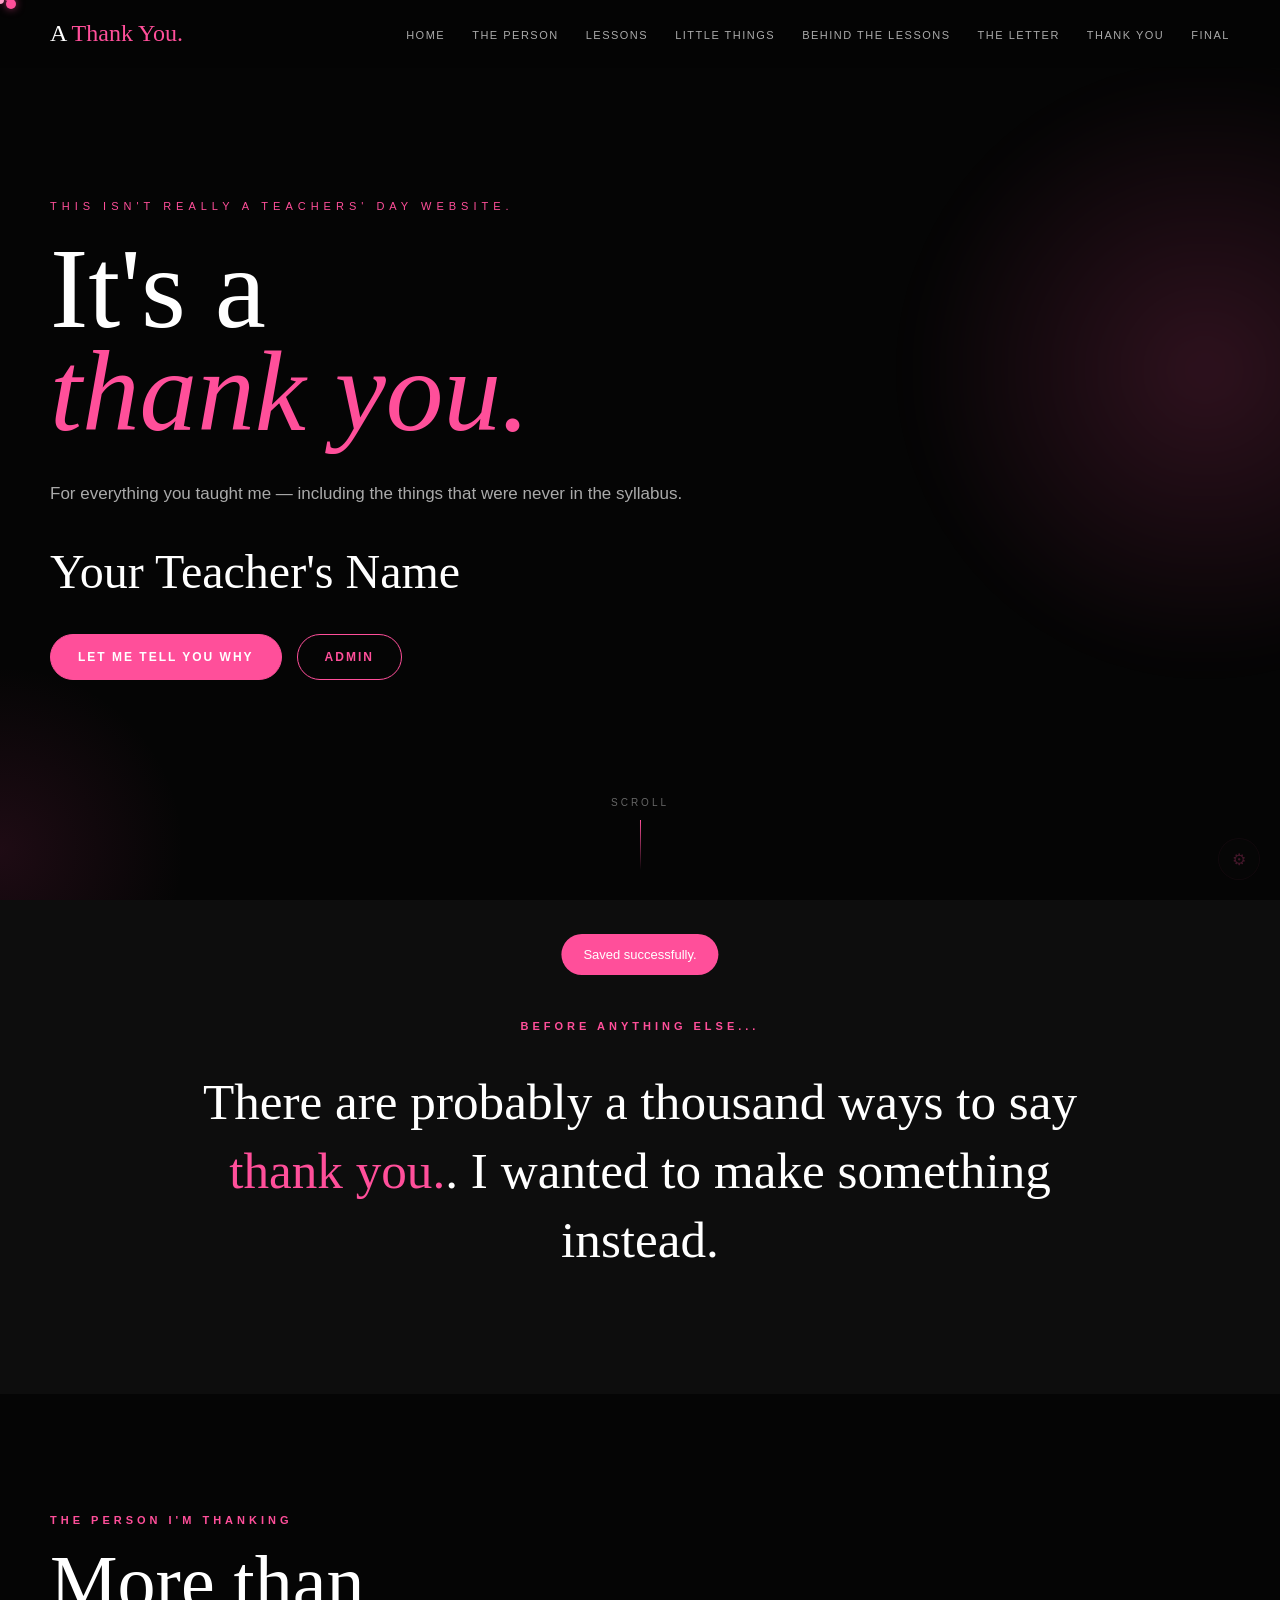
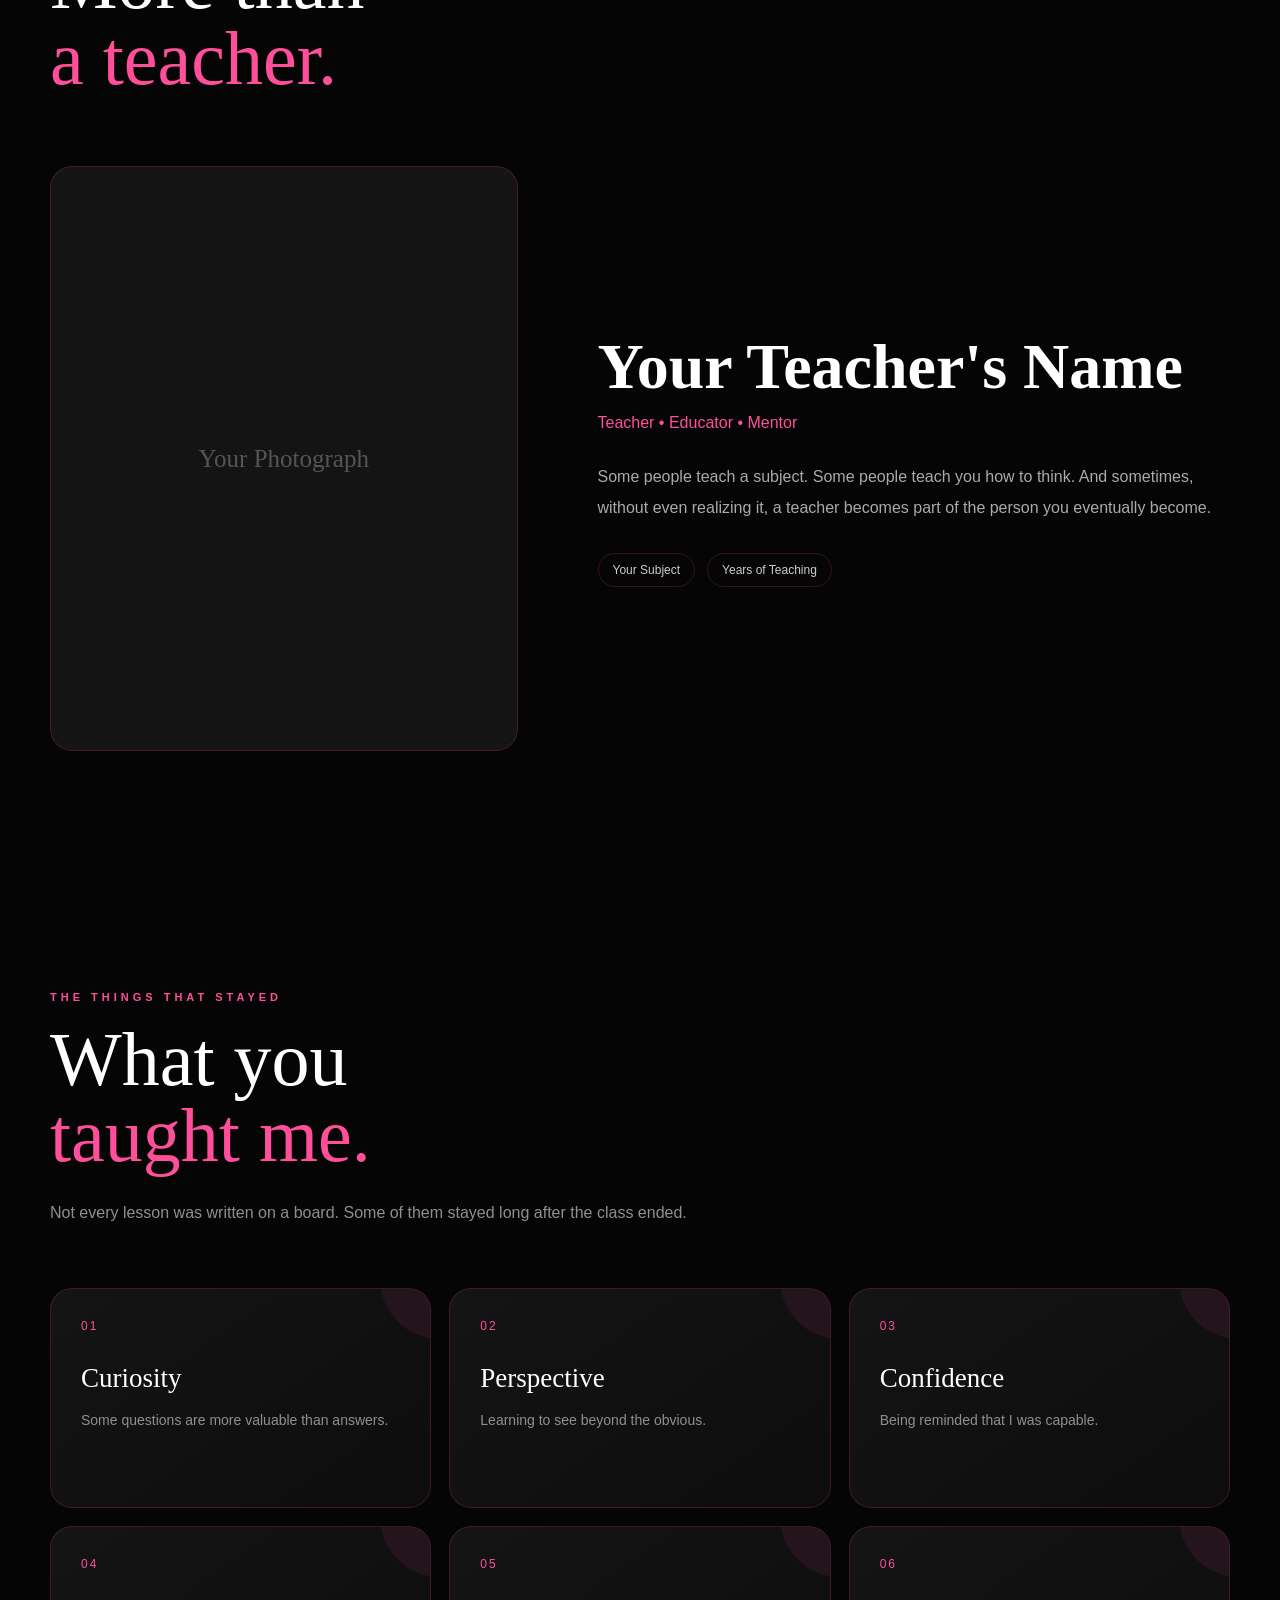
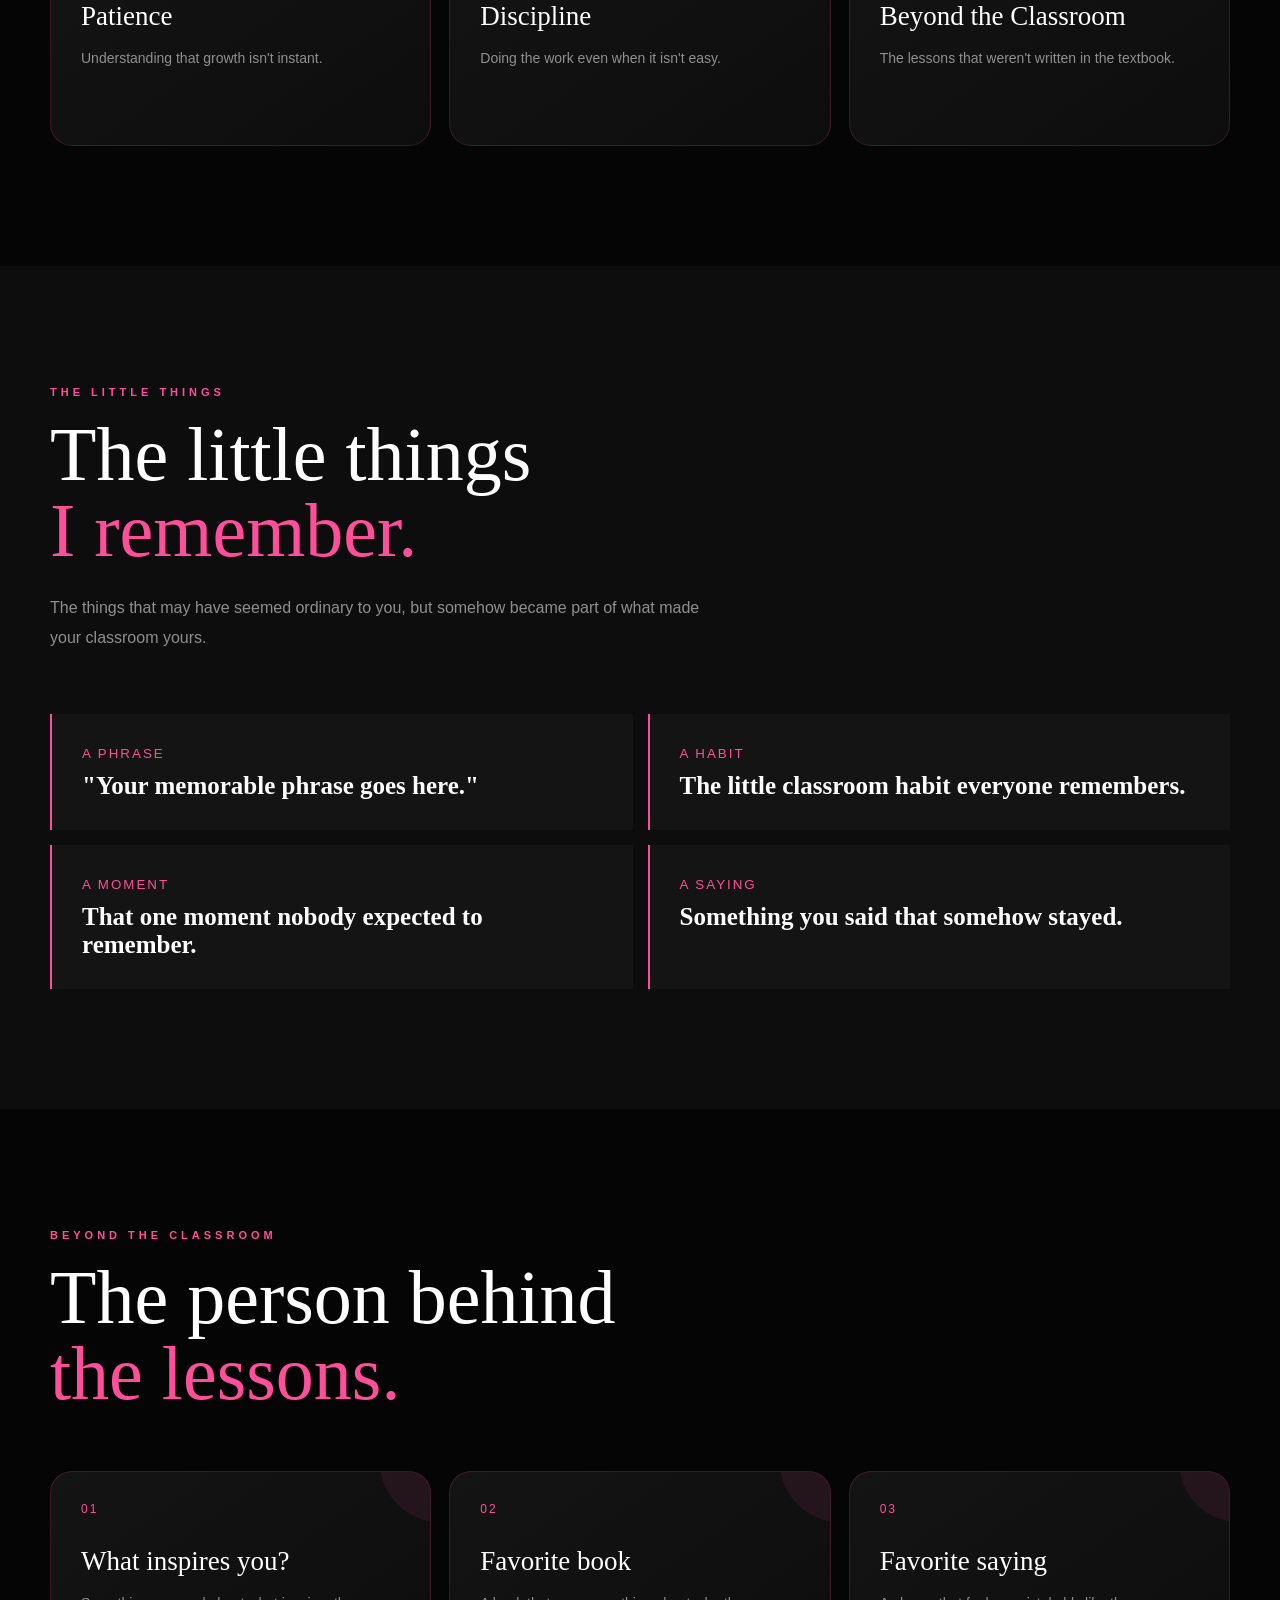
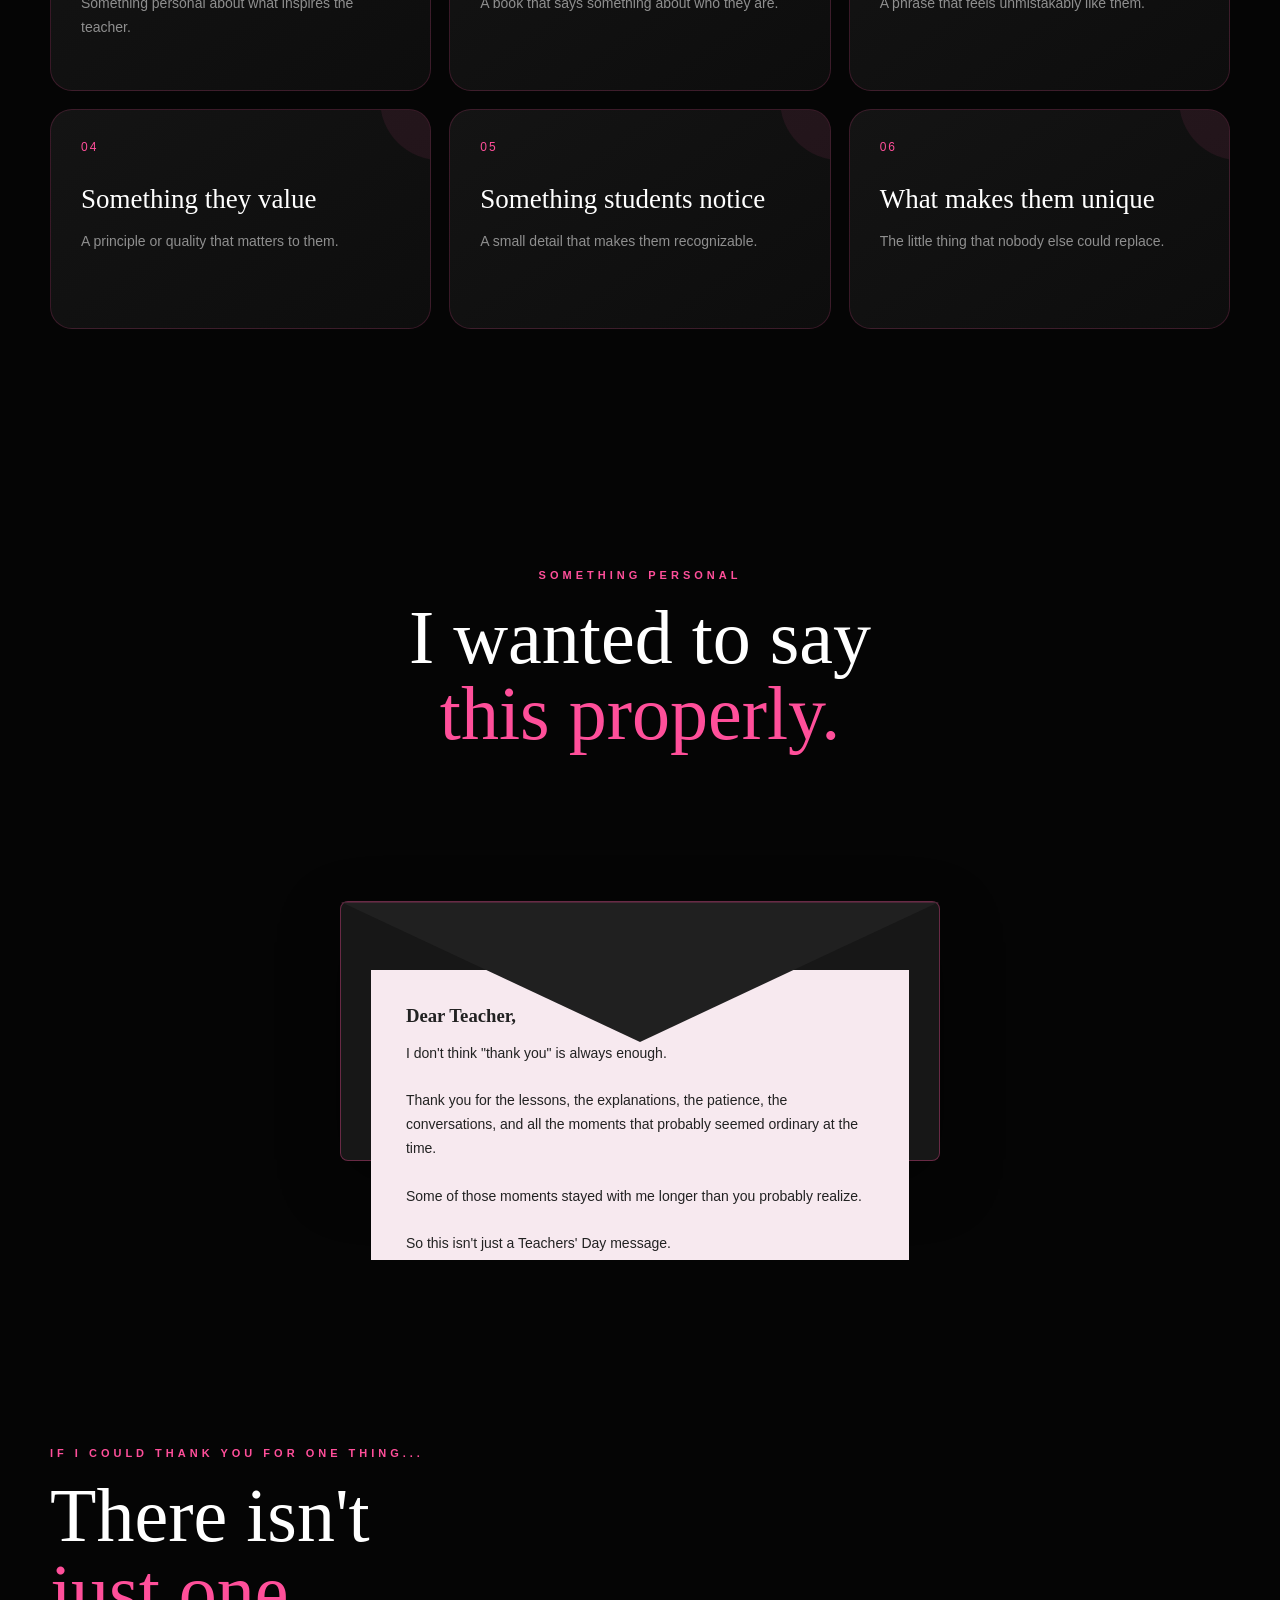
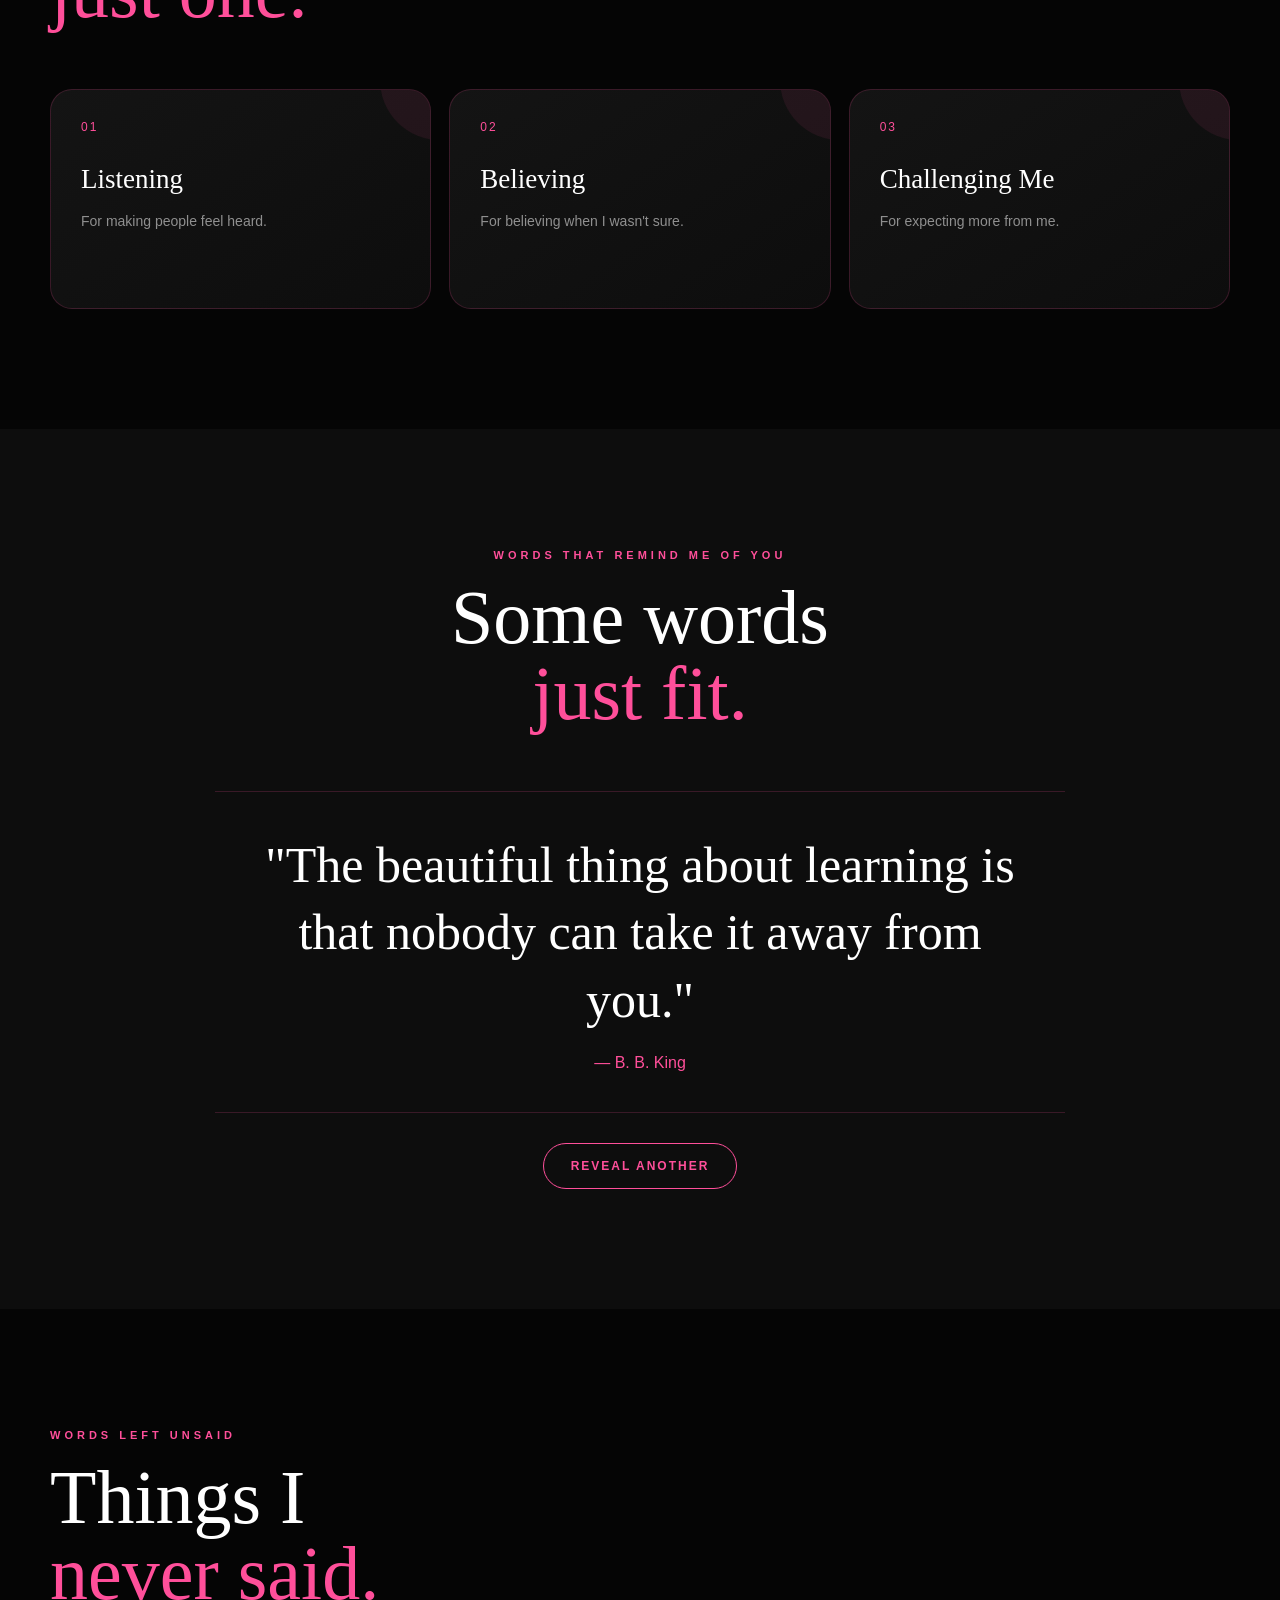
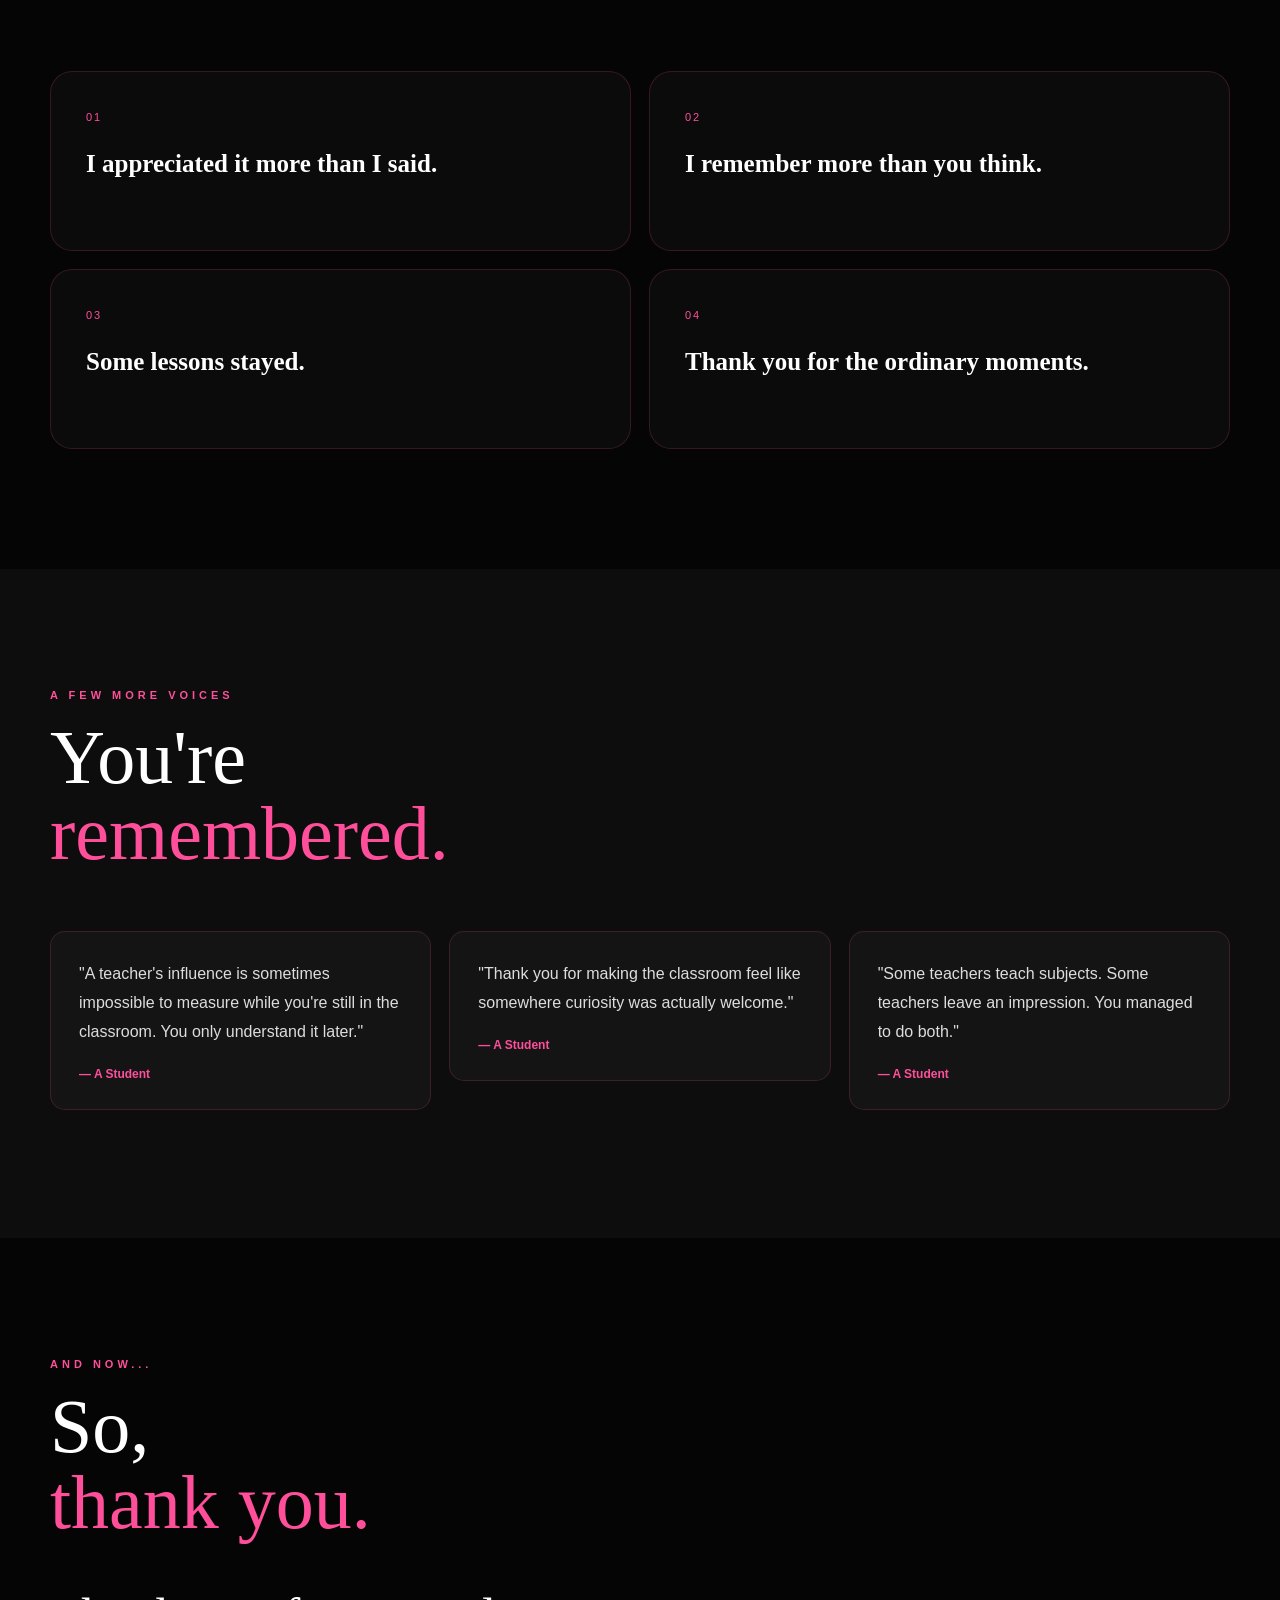
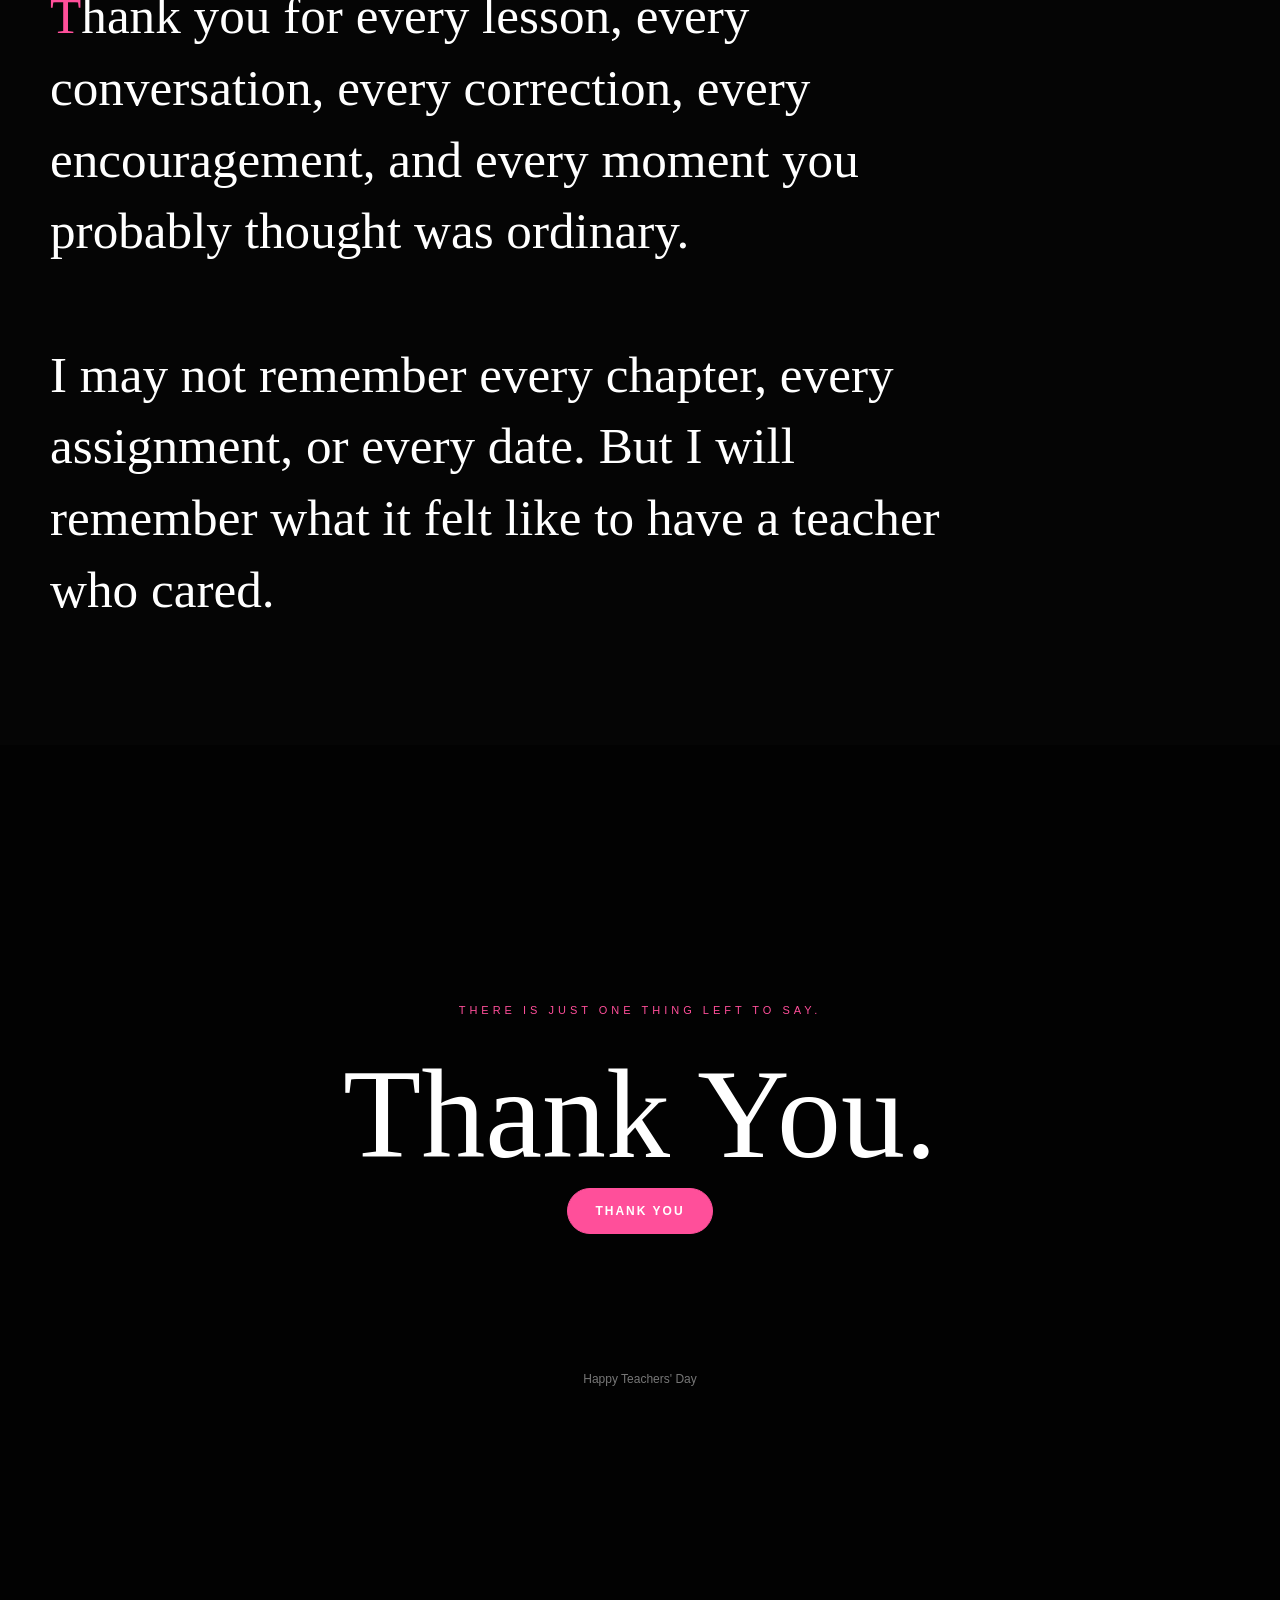
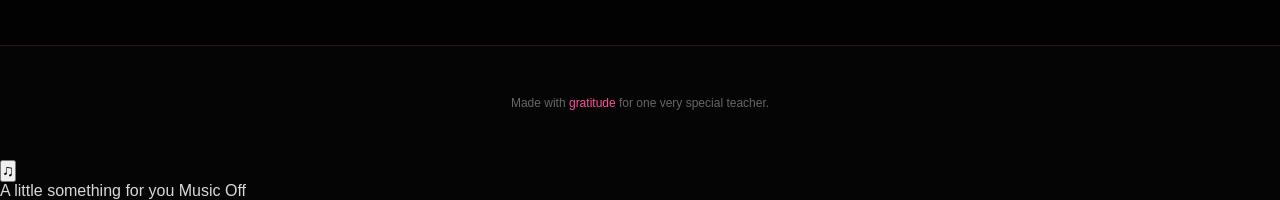
<file: index.html.html>
<!DOCTYPE html>
<html lang="en">
<head>
<meta charset="UTF-8">
<meta name="viewport" content="width=device-width, initial-scale=1.0">
<meta name="theme-color" content="#050505">
<title>A Thank You — Teacher's Day</title>

<style>
/* =========================================================
   BLACK × PINK TEACHER'S DAY WEBSITE
   ========================================================= */

:root {
    --primary: #ff4f9a;
    --secondary: #b8326f;
    --accent: #ff9fc8;

    --background: #050505;
    --surface: #0d0d0d;
    --surface-2: #141414;
    --surface-3: #1b1b1b;

    --heading: #ffffff;
    --text: #d8d8d8;
    --muted: #8f8f8f;
    --border: rgba(255, 79, 154, 0.18);

    --shadow: 0 20px 60px rgba(0,0,0,.45);

    --radius: 22px;

    --heading-font: Georgia, "Times New Roman", serif;
    --body-font: Inter, Arial, sans-serif;

    --animation-speed: 0.7s;
}

* {
    margin: 0;
    padding: 0;
    box-sizing: border-box;
}

html {
    scroll-behavior: smooth;
}

body {
    background: var(--background);
    color: var(--text);
    font-family: var(--body-font);
    overflow-x: hidden;
    cursor: default;
}

body::selection {
    background: var(--primary);
    color: #fff;
}

img {
    max-width: 100%;
    display: block;
}

button,
input,
textarea,
select {
    font: inherit;
}

button {
    cursor: pointer;
}

a {
    color: inherit;
    text-decoration: none;
}

/* =========================================================
   FLOWER CURSOR & TRAIL STYLES
   ========================================================= */

#flower-cursor {
    position: fixed;
    top: 0;
    left: 0;
    width: 24px;
    height: 24px;
    pointer-events: none;
    z-index: 9999;
    transform: translate(-50%, -50%);
    transition: transform 0.1s ease-out;
}

#flower-cursor .petal {
    position: absolute;
    width: 10px;
    height: 10px;
    background: var(--primary);
    border-radius: 50%;
    top: 50%;
    left: 50%;
    transform: translate(-50%, -50%);
    box-shadow: 0 0 8px rgba(255, 79, 154, 0.6);
}

/* Position petals in a circular flower shape */
#flower-cursor .petal-1 { transform: translate(-50%, -150%); }
#flower-cursor .petal-2 { transform: translate(30%, -90%); }
#flower-cursor .petal-3 { transform: translate(-130%, -90%); }
#flower-cursor .petal-4 { transform: translate(60%, -10%); }
#flower-cursor .petal-5 { transform: translate(-160%, -10%); }

#flower-cursor .flower-center {
    position: absolute;
    width: 8px;
    height: 8px;
    background: var(--accent);
    border-radius: 50%;
    top: 50%;
    left: 50%;
    transform: translate(-50%, -50%);
    z-index: 2;
}

.trail-petal {
    position: fixed;
    width: 6px;
    height: 6px;
    background: var(--primary);
    border-radius: 50%;
    pointer-events: none;
    z-index: 9998;
    opacity: 0.8;
    transform: translate(-50%, -50%);
    animation: fadeOutTrail 0.6s forwards linear;
}

@keyframes fadeOutTrail {
    0% {
        transform: translate(-50%, -50%) scale(1);
        opacity: 0.8;
    }
    100% {
        transform: translate(-50%, -50%) scale(0.2);
        opacity: 0;
    }
}

/* Hide custom cursor on touch devices */
@media (pointer: coarse) {
    #flower-cursor {
        display: none;
    }
}

/* =========================================================
   GLOBAL
   ========================================================= */

.container {
    width: min(1180px, calc(100% - 40px));
    margin: auto;
}

section {
    position: relative;
    padding: 120px 0;
}

.section-label {
    color: var(--primary);
    text-transform: uppercase;
    letter-spacing: 4px;
    font-size: 11px;
    font-weight: 700;
    margin-bottom: 18px;
}

.section-title {
    font-family: var(--heading-font);
    color: var(--heading);
    font-size: clamp(42px, 6vw, 76px);
    line-height: 1;
    font-weight: 400;
    max-width: 900px;
}

.section-description {
    max-width: 680px;
    margin-top: 25px;
    color: var(--muted);
    line-height: 1.9;
    font-size: 16px;
}

.pink {
    color: var(--primary);
}

.btn {
    border: 1px solid var(--primary);
    background: var(--primary);
    color: white;
    padding: 15px 27px;
    border-radius: 100px;
    font-size: 12px;
    letter-spacing: 2px;
    text-transform: uppercase;
    font-weight: 700;
    transition: .3s ease;
}

.btn:hover {
    transform: translateY(-3px);
    box-shadow: 0 10px 35px rgba(255,79,154,.25);
}

.btn-outline {
    background: transparent;
    color: var(--primary);
}

.btn-outline:hover {
    background: var(--primary);
    color: white;
}

.reveal {
    opacity: 0;
    transform: translateY(35px);
    transition: opacity .9s ease, transform .9s ease;
}

.reveal.visible {
    opacity: 1;
    transform: translateY(0);
}

/* =========================================================
   NAVIGATION
   ========================================================= */

.navbar {
    position: fixed;
    top: 0;
    left: 0;
    width: 100%;
    z-index: 1000;
    padding: 20px 0;
    background: rgba(5,5,5,.72);
    backdrop-filter: blur(18px);
    border-bottom: 1px solid transparent;
    transition: .3s ease;
}

.navbar.scrolled {
    border-color: var(--border);
    padding: 14px 0;
}

.nav-inner {
    display: flex;
    justify-content: space-between;
    align-items: center;
}

.logo {
    font-family: var(--heading-font);
    font-size: 24px;
    color: white;
}

.logo span {
    color: var(--primary);
}

.nav-links {
    display: flex;
    gap: 27px;
    list-style: none;
}

.nav-links a {
    color: #aaa;
    font-size: 11px;
    text-transform: uppercase;
    letter-spacing: 1.5px;
    transition: .3s;
}

.nav-links a:hover {
    color: var(--primary);
}

.menu-btn {
    display: none;
    border: 0;
    background: transparent;
    color: white;
    font-size: 25px;
}

/* =========================================================
   HERO
   ========================================================= */

.hero {
    min-height: 100vh;
    display: flex;
    align-items: center;
    overflow: hidden;
    padding-top: 100px;
}

.hero::before {
    content: "";
    position: absolute;
    width: 650px;
    height: 650px;
    right: -250px;
    top: 5%;
    background: radial-gradient(circle, rgba(255,79,154,.17), transparent 65%);
    filter: blur(20px);
}

.hero::after {
    content: "";
    position: absolute;
    width: 400px;
    height: 400px;
    left: -200px;
    bottom: -150px;
    background: radial-gradient(circle, rgba(184,50,111,.14), transparent 65%);
}

.hero-content {
    position: relative;
    z-index: 2;
    max-width: 850px;
}

.hero-small {
    color: var(--primary);
    text-transform: uppercase;
    letter-spacing: 5px;
    font-size: 11px;
    margin-bottom: 25px;
}

.hero-title {
    font-family: var(--heading-font);
    color: white;
    font-size: clamp(55px, 9vw, 120px);
    font-weight: 400;
    line-height: .9;
}

.hero-title em {
    color: var(--primary);
    font-style: italic;
}

.hero-subtitle {
    margin-top: 35px;
    max-width: 650px;
    color: #aaa;
    line-height: 1.8;
    font-size: 17px;
}

.hero-name {
    margin-top: 35px;
    font-family: var(--heading-font);
    color: white;
    font-size: clamp(28px, 4vw, 48px);
}

.hero-actions {
    display: flex;
    gap: 15px;
    margin-top: 35px;
    flex-wrap: wrap;
}

.scroll-indicator {
    position: absolute;
    bottom: 30px;
    left: 50%;
    transform: translateX(-50%);
    color: #666;
    font-size: 10px;
    text-transform: uppercase;
    letter-spacing: 3px;
}

.scroll-indicator::after {
    content: "";
    display: block;
    width: 1px;
    height: 50px;
    background: linear-gradient(var(--primary), transparent);
    margin: 12px auto 0;
}

/* =========================================================
   INTRO
   ========================================================= */

.intro {
    background: var(--surface);
}

.intro-box {
    max-width: 900px;
    margin: auto;
    text-align: center;
}

.intro-text {
    margin-top: 35px;
    font-family: var(--heading-font);
    font-size: clamp(27px, 4vw, 52px);
    color: white;
    line-height: 1.35;
}

.intro-text span {
    color: var(--primary);
}

/* =========================================================
   TEACHER
   ========================================================= */

.teacher-grid {
    margin-top: 70px;
    display: grid;
    grid-template-columns: .85fr 1.15fr;
    gap: 80px;
    align-items: center;
}

.teacher-photo {
    aspect-ratio: 4/5;
    background: var(--surface-2);
    border: 1px solid var(--border);
    border-radius: var(--radius);
    overflow: hidden;
    position: relative;
}

.teacher-photo img {
    width: 100%;
    height: 100%;
    object-fit: cover;
}

.teacher-photo-placeholder {
    width: 100%;
    height: 100%;
    display: flex;
    align-items: center;
    justify-content: center;
    color: #555;
    font-family: var(--heading-font);
    font-size: 25px;
}

.teacher-name {
    color: white;
    font-family: var(--heading-font);
    font-size: clamp(38px,5vw,65px);
}

.teacher-role {
    color: var(--primary);
    margin-top: 10px;
}

.teacher-bio {
    margin-top: 30px;
    color: #aaa;
    line-height: 1.9;
}

.teacher-meta {
    display: flex;
    flex-wrap: wrap;
    gap: 12px;
    margin-top: 30px;
}

.meta-pill {
    border: 1px solid var(--border);
    color: #ccc;
    padding: 9px 14px;
    border-radius: 100px;
    font-size: 12px;
}

/* =========================================================
   CARDS
   ========================================================= */

.card-grid {
    display: grid;
    grid-template-columns: repeat(3, 1fr);
    gap: 18px;
    margin-top: 60px;
}

.card {
    background: linear-gradient(145deg, var(--surface-2), var(--surface));
    border: 1px solid var(--border);
    border-radius: var(--radius);
    padding: 30px;
    min-height: 220px;
    position: relative;
    overflow: hidden;
    transition: .4s ease;
}

.card::before {
    content: "";
    position: absolute;
    width: 120px;
    height: 120px;
    top: -70px;
    right: -70px;
    background: var(--primary);
    opacity: .08;
    border-radius: 50%;
    transition: .4s;
}

.card:hover {
    transform: translateY(-8px);
    border-color: rgba(255,79,154,.5);
}

.card:hover::before {
    transform: scale(1.7);
}

.card-number {
    color: var(--primary);
    font-size: 12px;
    letter-spacing: 2px;
}

.card h3 {
    margin-top: 30px;
    font-family: var(--heading-font);
    color: white;
    font-size: 27px;
    font-weight: 400;
}

.card p {
    margin-top: 15px;
    color: var(--muted);
    line-height: 1.7;
    font-size: 14px;
}

.click-card {
    cursor: pointer;
}

/* =========================================================
   PERSONAL DETAILS
   ========================================================= */

.personal {
    background: var(--surface);
}

.detail-grid {
    display: grid;
    grid-template-columns: repeat(2,1fr);
    gap: 15px;
    margin-top: 60px;
}

.detail {
    padding: 30px;
    border-left: 2px solid var(--primary);
    background: var(--surface-2);
    transition: .3s;
}

.detail:hover {
    transform: translateX(6px);
}

.detail small {
    color: var(--primary);
    text-transform: uppercase;
    letter-spacing: 2px;
}

.detail h3 {
    color: white;
    margin-top: 10px;
    font-family: var(--heading-font);
    font-size: 25px;
}

/* =========================================================
   LETTER
   ========================================================= */

.letter-section {
    text-align: center;
    overflow: hidden;
}

.envelope-container {
    margin: 60px auto 0;
    width: min(600px, 100%);
    height: 350px;
    position: relative;
    perspective: 1200px;
}

.envelope {
    width: 100%;
    height: 260px;
    position: absolute;
    bottom: 0;
    background: #171717;
    border: 1px solid rgba(255,79,154,.35);
    border-radius: 8px;
    box-shadow: var(--shadow);
}

.envelope::before {
    content: "";
    position: absolute;
    inset: 0;
    background: linear-gradient(135deg, transparent 49%, rgba(255,79,154,.12) 50%, transparent 51%);
}

.flap {
    position: absolute;
    left: 0;
    top: 0;
    width: 100%;
    height: 140px;
    background: #202020;
    clip-path: polygon(0 0,100% 0,50% 100%);
    transform-origin: top;
    transition: transform 1s ease;
    z-index: 5;
    border-top: 1px solid var(--border);
}

.letter-paper {
    position: absolute;
    width: 90%;
    left: 5%;
    bottom: 20px;
    height: 290px;
    background: #f7e9ef;
    color: #222;
    padding: 35px;
    text-align: left;
    transition: transform 1.2s ease, bottom 1.2s ease;
    transform: translateY(120px);
    z-index: 2;
    overflow: auto;
}

.letter-paper h3 {
    font-family: Georgia, serif;
    margin-bottom: 15px;
}

.letter-paper p {
    line-height: 1.7;
    font-size: 14px;
}

.envelope.open .flap {
    transform: rotateX(180deg);
}

.envelope.open .letter-paper {
    transform: translateY(-150px);
    bottom: 40px;
}

/* =========================================================
   QUOTES
   ========================================================= */

.quotes {
    background: var(--surface);
    text-align: center;
}

.quote-box {
    margin: 60px auto 30px;
    max-width: 850px;
    min-height: 250px;
    display: flex;
    align-items: center;
    justify-content: center;
    padding: 40px;
    border-top: 1px solid var(--border);
    border-bottom: 1px solid var(--border);
}

.quote {
    font-family: var(--heading-font);
    color: white;
    font-size: clamp(28px,4vw,50px);
    line-height: 1.35;
    transition: opacity .3s;
}

.quote-author {
    color: var(--primary);
    margin-top: 20px;
}

/* =========================================================
   NEVER SAID
   ========================================================= */

.unsaid-grid {
    margin-top: 60px;
    display: grid;
    grid-template-columns: repeat(2,1fr);
    gap: 18px;
}

.unsaid {
    background: #0b0b0b;
    border: 1px solid var(--border);
    padding: 35px;
    min-height: 180px;
    border-radius: var(--radius);
    cursor: pointer;
    transition: .3s;
}

.unsaid:hover {
    background: #111;
    transform: translateY(-5px);
}

.unsaid span {
    color: var(--primary);
    font-size: 11px;
    text-transform: uppercase;
    letter-spacing: 2px;
}

.unsaid h3 {
    margin-top: 25px;
    color: white;
    font-family: var(--heading-font);
    font-size: 25px;
}

/* =========================================================
   MESSAGES
   ========================================================= */

.messages {
    background: var(--surface);
}

.message-grid {
    margin-top: 60px;
    columns: 3 250px;
    column-gap: 18px;
}

.message {
    break-inside: avoid;
    margin-bottom: 18px;
    padding: 28px;
    background: var(--surface-2);
    border: 1px solid var(--border);
    border-radius: 15px;
}

.message p {
    color: #ddd;
    line-height: 1.8;
}

.message strong {
    display: block;
    color: var(--primary);
    margin-top: 20px;
    font-size: 12px;
}

/* =========================================================
   MAIN THANK YOU
   ========================================================= */

.main-thankyou {
    min-height: 80vh;
    display: flex;
    align-items: center;
}

.thankyou-content {
    max-width: 900px;
}

.thankyou-message {
    margin-top: 40px;
    font-family: var(--heading-font);
    color: white;
    font-size: clamp(28px,4vw,55px);
    line-height: 1.4;
}

.thankyou-message::first-letter {
    color: var(--primary);
}

/* =========================================================
   FINAL REVEAL
   ========================================================= */

.final {
    min-height: 100vh;
    display: flex;
    align-items: center;
    justify-content: center;
    text-align: center;
    background: #020202;
    overflow: hidden;
}

.final-glow {
    position: absolute;
    width: 500px;
    height: 500px;
    background: radial-gradient(circle, rgba(255,79,154,.18), transparent 65%);
    opacity: 0;
    transition: 2s ease;
}

.final.revealed .final-glow {
    opacity: 1;
    transform: scale(2);
}

.final-content {
    position: relative;
    z-index: 2;
}

.final-small {
    color: var(--primary);
    text-transform: uppercase;
    letter-spacing: 4px;
    font-size: 11px;
}

.final-title {
    margin-top: 25px;
    font-family: var(--heading-font);
    font-size: clamp(55px,10vw,130px);
    color: white;
    font-weight: 400;
}

.final-message {
    margin-top: 25px;
    color: #aaa;
    max-width: 650px;
    line-height: 1.8;
    margin-left: auto;
    margin-right: auto;
    opacity: 0;
    transform: translateY(20px);
    transition: 1s ease 1s;
}

.final.revealed .final-message {
    opacity: 1;
    transform: translateY(0);
}

.final-name {
    margin-top: 30px;
    color: var(--primary);
    font-family: var(--heading-font);
    font-size: 30px;
    opacity: 0;
    transition: 1s ease 1.5s;
}

.final.revealed .final-name {
    opacity: 1;
}

/* =========================================================
   FOOTER
   ========================================================= */

footer {
    padding: 50px 0;
    border-top: 1px solid var(--border);
    text-align: center;
}

footer p {
    color: #666;
    font-size: 12px;
}

footer span {
    color: var(--primary);
}

/* =========================================================
   MODAL
   ========================================================= */

.modal {
    position: fixed;
    inset: 0;
    z-index: 2000;
    background: rgba(0,0,0,.85);
    backdrop-filter: blur(15px);
    display: flex;
    align-items: center;
    justify-content: center;
    padding: 20px;
    opacity: 0;
    visibility: hidden;
    transition: .3s;
}

.modal.active {
    opacity: 1;
    visibility: visible;
}

.modal-box {
    background: var(--surface-2);
    border: 1px solid var(--border);
    border-radius: var(--radius);
    max-width: 650px;
    width: 100%;
    padding: 45px;
    position: relative;
    transform: translateY(30px);
    transition: .3s;
}

.modal.active .modal-box {
    transform: translateY(0);
}

.modal-close {
    position: absolute;
    top: 15px;
    right: 20px;
    border: 0;
    background: transparent;
    color: #888;
    font-size: 25px;
}

.modal-box h2 {
    font-family: var(--heading-font);
    color: white;
    font-size: 35px;
}

.modal-box p {
    color: #aaa;
    line-height: 1.8;
    margin-top: 20px;
}

/* =========================================================
   ADMIN PANEL
   ========================================================= */

.admin-overlay {
    position: fixed;
    inset: 0;
    background: rgba(0,0,0,.92);
    z-index: 3000;
    display: none;
    overflow-y: auto;
}

.admin-overlay.active {
    display: block;
}

.admin {
    width: min(1000px, calc(100% - 30px));
    margin: 40px auto;
    background: #101010;
    border: 1px solid var(--border);
    border-radius: 20px;
    padding: 30px;
}

.admin-header {
    display: flex;
    justify-content: space-between;
    align-items: center;
    margin-bottom: 30px;
}

.admin-header h2 {
    color: white;
    font-family: var(--heading-font);
}

.admin-close {
    background: transparent;
    border: 1px solid #444;
    color: white;
    padding: 8px 15px;
    border-radius: 50px;
}

.admin-section {
    border-top: 1px solid #292929;
    padding: 30px 0;
}

.admin-section h3 {
    color: var(--primary);
    margin-bottom: 20px;
}

.form-grid {
    display: grid;
    grid-template-columns: repeat(2,1fr);
    gap: 15px;
}

.form-group {
    margin-bottom: 15px;
}

.form-group.full {
    grid-column: 1/-1;
}

.form-group label {
    display: block;
    color: #aaa;
    font-size: 11px;
    text-transform: uppercase;
    letter-spacing: 1px;
    margin-bottom: 8px;
}

.form-group input,
.form-group textarea,
.form-group select {
    width: 100%;
    background: #080808;
    border: 1px solid #333;
    color: white;
    padding: 13px;
    border-radius: 8px;
    outline: none;
}

.form-group input:focus,
.form-group textarea:focus,
.form-group select:focus {
    border-color: var(--primary);
}

.form-group textarea {
    min-height: 120px;
    resize: vertical;
}

.color-input {
    display: flex;
    gap: 10px;
}

.color-input input[type="color"] {
    width: 55px;
    height: 45px;
    padding: 3px;
}

.admin-actions {
    display: flex;
    gap: 10px;
    margin-top: 20px;
    flex-wrap: wrap;
}

.admin-trigger {
    position: fixed;
    bottom: 20px;
    right: 20px;
    z-index: 1500;
    border: 1px solid var(--border);
    background: rgba(10,10,10,.8);
    color: var(--primary);
    width: 42px;
    height: 42px;
    border-radius: 50%;
    opacity: .25;
    transition: .3s;
}

.admin-trigger:hover {
    opacity: 1;
}

/* =========================================================
   TOAST
   ========================================================= */

.toast {
    position: fixed;
    bottom: 25px;
    left: 50%;
    transform: translate(-50%, 100px);
    background: var(--primary);
    color: white;
    padding: 13px 22px;
    border-radius: 100px;
    z-index: 5000;
    font-size: 13px;
    transition: .4s;
}

.toast.show {
    transform: translate(-50%, 0);
}

/* =========================================================
   RESPONSIVE
   ========================================================= */

@media(max-width: 900px) {

    .nav-links {
        position: absolute;
        top: 70px;
        left: 20px;
        right: 20px;
        background: #0b0b0b;
        border: 1px solid var(--border);
        border-radius: 15px;
        padding: 20px;
        display: none;
        flex-direction: column;
    }

    .nav-links.active {
        display: flex;
    }

    .menu-btn {
        display: block;
    }

    .teacher-grid {
        grid-template-columns: 1fr;
        gap: 40px;
    }

    .card-grid {
        grid-template-columns: repeat(2,1fr);
    }

    .detail-grid {
        grid-template-columns: 1fr;
    }

    .form-grid {
        grid-template-columns: 1fr;
    }
}

@media(max-width: 600px) {

    section {
        padding: 85px 0;
    }

    .container {
        width: min(100% - 28px, 1180px);
    }

    .hero {
        min-height: 95vh;
    }

    .hero-title {
        font-size: 55px;
    }

    .card-grid {
        grid-template-columns: 1fr;
    }

    .unsaid-grid {
        grid-template-columns: 1fr;
    }

    .letter-paper {
        padding: 25px;
    }

    .envelope-container {
        height: 320px;
    }

    .modal-box {
        padding: 30px;
    }
}

@media(prefers-reduced-motion: reduce) {

    *,
    *::before,
    *::after {
        scroll-behavior: auto !important;
        transition-duration: .01ms !important;
        animation-duration: .01ms !important;
        animation-iteration-count: 1 !important;
    }
}
</style>
</head>

<body>

<!-- =========================================================
     NAVIGATION
     ========================================================= -->

<nav class="navbar" id="navbar">
    <div class="container nav-inner">

        <a href="#home" class="logo">
            A <span>Thank You.</span>
        </a>

        <button class="menu-btn" id="menuBtn">☰</button>

        <ul class="nav-links" id="navLinks">
            <li><a href="#home">Home</a></li>
            <li><a href="#teacher">The Person</a></li>
            <li><a href="#lessons">Lessons</a></li>
            <li><a href="#little">Little Things</a></li>
            <li><a href="#person">Behind The Lessons</a></li>
            <li><a href="#letter">The Letter</a></li>
            <li><a href="#thankyou">Thank You</a></li>
            <li><a href="#final">Final</a></li>
        </ul>

    </div>
</nav>


<!-- =========================================================
     HERO
     ========================================================= -->

<section class="hero" id="home">

    <div class="container">
        <div class="hero-content reveal">

            <div class="hero-small">
                This isn't really a Teachers' Day website.
            </div>

            <h1 class="hero-title">
                It's a<br>
                <em>thank you.</em>
            </h1>

            <p class="hero-subtitle" id="heroSubtitle">
                For everything you taught me —
                including the things that were never in the syllabus.
            </p>

            <div class="hero-name" id="teacherHeroName">
                Your Teacher's Name
            </div>

            <div class="hero-actions">
                <button class="btn" onclick="scrollToSection('greeting')">
                    Let Me Tell You Why
                </button>

                <button class="btn btn-outline" onclick="openAdmin()">
                    Admin
                </button>
            </div>

        </div>
    </div>

    <div class="scroll-indicator">
        Scroll
    </div>

</section>


<!-- =========================================================
     PERSONAL GREETING
     ========================================================= -->

<section class="intro" id="greeting">

    <div class="container">

        <div class="intro-box reveal">

            <div class="section-label">
                Before anything else...
            </div>

            <div class="intro-text" id="greetingText">
                There are probably a thousand ways to say
                <span>thank you.</span>
                I wanted to make something instead.
            </div>

        </div>

    </div>

</section>


<!-- =========================================================
     TEACHER
     ========================================================= -->

<section id="teacher">

    <div class="container">

        <div class="reveal">
            <div class="section-label">
                The person I'm thanking
            </div>

            <h2 class="section-title">
                More than<br>
                <span class="pink">a teacher.</span>
            </h2>
        </div>

        <div class="teacher-grid">

            <div class="teacher-photo reveal">
                <div class="teacher-photo-placeholder">
                    Your Photograph
                </div>
            </div>

            <div class="reveal">

                <h2 class="teacher-name" id="teacherName">
                    Your Teacher's Name
                </h2>

                <div class="teacher-role" id="teacherRole">
                    Teacher • Educator • Mentor
                </div>

                <p class="teacher-bio" id="teacherBio">
                    Some people teach a subject.
                    Some people teach you how to think.
                    And sometimes, without even realizing it,
                    a teacher becomes part of the person you eventually become.
                </p>

                <div class="teacher-meta">
                    <div class="meta-pill" id="teacherSubject">
                        Your Subject
                    </div>

                    <div class="meta-pill" id="teacherYears">
                        Years of Teaching
                    </div>
                </div>

            </div>

        </div>

    </div>

</section>


<!-- =========================================================
     LESSONS
     ========================================================= -->

<section id="lessons">

    <div class="container">

        <div class="reveal">

            <div class="section-label">
                The things that stayed
            </div>

            <h2 class="section-title">
                What you<br>
                <span class="pink">taught me.</span>
            </h2>

            <p class="section-description">
                Not every lesson was written on a board.
                Some of them stayed long after the class ended.
            </p>

        </div>

        <div class="card-grid">

            <div class="card click-card reveal"
                 onclick="openModal('Curiosity','You taught me that learning is not simply about knowing the answer. Sometimes the better question is the one nobody thought to ask.')">

                <div class="card-number">01</div>
                <h3>Curiosity</h3>
                <p>Some questions are more valuable than answers.</p>

            </div>

            <div class="card click-card reveal"
                 onclick="openModal('Perspective','You taught me that there is rarely only one way to look at something. Understanding begins when we are willing to see beyond our first assumption.')">

                <div class="card-number">02</div>
                <h3>Perspective</h3>
                <p>Learning to see beyond the obvious.</p>

            </div>

            <div class="card click-card reveal"
                 onclick="openModal('Confidence','Sometimes a teacher believes in a student before the student learns to believe in themselves.')">

                <div class="card-number">03</div>
                <h3>Confidence</h3>
                <p>Being reminded that I was capable.</p>

            </div>

            <div class="card click-card reveal"
                 onclick="openModal('Patience','Some things take time to understand. You made that process feel less like failure and more like learning.')">

                <div class="card-number">04</div>
                <h3>Patience</h3>
                <p>Understanding that growth isn't instant.</p>

            </div>

            <div class="card click-card reveal"
                 onclick="openModal('Discipline','You taught me that wanting something is only the beginning. Showing up consistently is what turns intention into progress.')">

                <div class="card-number">05</div>
                <h3>Discipline</h3>
                <p>Doing the work even when it isn't easy.</p>

            </div>

            <div class="card click-card reveal"
                 onclick="openModal('A lesson beyond the classroom','Some lessons were never part of the syllabus. Somehow, those may be the ones I remember longest.')">

                <div class="card-number">06</div>
                <h3>Beyond the Classroom</h3>
                <p>The lessons that weren't written in the textbook.</p>

            </div>

        </div>

    </div>

</section>


<!-- =========================================================
     LITTLE THINGS
     ========================================================= -->

<section class="personal" id="little">

    <div class="container">

        <div class="reveal">

            <div class="section-label">
                The little things
            </div>

            <h2 class="section-title">
                The little things<br>
                <span class="pink">I remember.</span>
            </h2>

            <p class="section-description">
                The things that may have seemed ordinary to you,
                but somehow became part of what made your classroom yours.
            </p>

        </div>

        <div class="detail-grid">

            <div class="detail reveal">
                <small>A phrase</small>
                <h3>"Your memorable phrase goes here."</h3>
            </div>

            <div class="detail reveal">
                <small>A habit</small>
                <h3>The little classroom habit everyone remembers.</h3>
            </div>

            <div class="detail reveal">
                <small>A moment</small>
                <h3>That one moment nobody expected to remember.</h3>
            </div>

            <div class="detail reveal">
                <small>A saying</small>
                <h3>Something you said that somehow stayed.</h3>
            </div>

        </div>

    </div>

</section>


<!-- =========================================================
     PERSON BEHIND LESSONS
     ========================================================= -->

<section id="person">

    <div class="container">

        <div class="reveal">

            <div class="section-label">
                Beyond the classroom
            </div>

            <h2 class="section-title">
                The person behind<br>
                <span class="pink">the lessons.</span>
            </h2>

        </div>

        <div class="card-grid">

            <div class="card reveal">
                <div class="card-number">01</div>
                <h3>What inspires you?</h3>
                <p>Something personal about what inspires the teacher.</p>
            </div>

            <div class="card reveal">
                <div class="card-number">02</div>
                <h3>Favorite book</h3>
                <p>A book that says something about who they are.</p>
            </div>

            <div class="card reveal">
                <div class="card-number">03</div>
                <h3>Favorite saying</h3>
                <p>A phrase that feels unmistakably like them.</p>
            </div>

            <div class="card reveal">
                <div class="card-number">04</div>
                <h3>Something they value</h3>
                <p>A principle or quality that matters to them.</p>
            </div>

            <div class="card reveal">
                <div class="card-number">05</div>
                <h3>Something students notice</h3>
                <p>A small detail that makes them recognizable.</p>
            </div>

            <div class="card reveal">
                <div class="card-number">06</div>
                <h3>What makes them unique</h3>
                <p>The little thing that nobody else could replace.</p>
            </div>

        </div>

    </div>

</section>


<!-- =========================================================
     LETTER
     ========================================================= -->

<section class="letter-section" id="letter">

    <div class="container">

        <div class="reveal">

            <div class="section-label">
                Something personal
            </div>

            <h2 class="section-title" style="margin:auto">
                I wanted to say<br>
                <span class="pink">this properly.</span>
            </h2>

        </div>

        <div class="envelope-container">

            <div class="envelope" id="envelope">

                <div class="flap"></div>

                <div class="letter-paper">

                    <h3>Dear Teacher,</h3>

                    <p id="letterText">
                        I don't think "thank you" is always enough.

                        <br><br>

                        Thank you for the lessons, the explanations,
                        the patience, the conversations, and all the
                        moments that probably seemed ordinary at the time.

                        <br><br>

                        Some of those moments stayed with me longer
                        than you probably realize.

                        <br><br>

                        So this isn't just a Teachers' Day message.

                        It is simply me trying to put into words
                        something that deserves to be said.

                        <br><br>

                        Thank you.

                    </p>

                </div>

            </div>

        </div>

        <button class="btn" id="letterBtn" onclick="openLetter()">
            Open The Letter
        </button>

    </div>

</section>


<!-- =========================================================
     THANK YOU FOR ONE THING
     ========================================================= -->

<section id="specific-thanks">

    <div class="container">

        <div class="reveal">

            <div class="section-label">
                If I could thank you for one thing...
            </div>

            <h2 class="section-title">
                There isn't<br>
                <span class="pink">just one.</span>
            </h2>

        </div>

        <div class="card-grid">

            <div class="card click-card reveal"
                 onclick="openModal('Thank you for listening','Sometimes being heard matters more than receiving an answer. Thank you for making space for people.')">
                <div class="card-number">01</div>
                <h3>Listening</h3>
                <p>For making people feel heard.</p>
            </div>

            <div class="card click-card reveal"
                 onclick="openModal('Thank you for believing','There are moments when someone else\'s belief in you becomes the reason you keep going.')">
                <div class="card-number">02</div>
                <h3>Believing</h3>
                <p>For believing when I wasn't sure.</p>
            </div>

            <div class="card click-card reveal"
                 onclick="openModal('Thank you for challenging me','A good teacher does not simply make things easier. They make you capable of doing difficult things.')">
                <div class="card-number">03</div>
                <h3>Challenging Me</h3>
                <p>For expecting more from me.</p>
            </div>

        </div>

    </div>

</section>


<!-- =========================================================
     QUOTES
     ========================================================= -->

<section class="quotes" id="quotes">

    <div class="container">

        <div class="reveal">

            <div class="section-label">
                Words that remind me of you
            </div>

            <h2 class="section-title" style="margin:auto">
                Some words<br>
                <span class="pink">just fit.</span>
            </h2>

        </div>

        <div class="quote-box">

            <div>

                <div class="quote" id="quoteText">
                    "The beautiful thing about learning is that nobody can take it away from you."
                </div>

                <div class="quote-author" id="quoteAuthor">
                    — B. B. King
                </div>

            </div>

        </div>

        <button class="btn btn-outline" onclick="nextQuote()">
            Reveal Another
        </button>

    </div>

</section>


<!-- =========================================================
     THINGS NEVER SAID
     ========================================================= -->

<section id="unsaid">

    <div class="container">

        <div class="reveal">

            <div class="section-label">
                Words left unsaid
            </div>

            <h2 class="section-title">
                Things I<br>
                <span class="pink">never said.</span>
            </h2>

        </div>

        <div class="unsaid-grid">

            <div class="unsaid reveal"
                 onclick="openModal('I appreciated it more than I said','There were probably moments when I didn\'t say anything. That doesn\'t mean I didn\'t notice.')">

                <span>01</span>
                <h3>I appreciated it more than I said.</h3>

            </div>

            <div class="unsaid reveal"
                 onclick="openModal('I remember more than you think','Some things stay with us quietly. We don\'t always realize their importance until much later.')">

                <span>02</span>
                <h3>I remember more than you think.</h3>

            </div>

            <div class="unsaid reveal"
                 onclick="openModal('Some lessons stayed','Not everything I learned from you came from a textbook.')">

                <span>03</span>
                <h3>Some lessons stayed.</h3>

            </div>

            <div class="unsaid reveal"
                 onclick="openModal('Thank you for the ordinary moments','The ordinary moments often become the memories we value most.')">

                <span>04</span>
                <h3>Thank you for the ordinary moments.</h3>

            </div>

        </div>

    </div>

</section>


<!-- =========================================================
     MESSAGES
     ========================================================= -->

<section class="messages" id="messages">

    <div class="container">

        <div class="reveal">

            <div class="section-label">
                A few more voices
            </div>

            <h2 class="section-title">
                You're<br>
                <span class="pink">remembered.</span>
            </h2>

        </div>

        <div class="message-grid">

            <div class="message reveal">
                <p>
                    "A teacher's influence is sometimes impossible
                    to measure while you're still in the classroom.
                    You only understand it later."
                </p>
                <strong>— A Student</strong>
            </div>

            <div class="message reveal">
                <p>
                    "Thank you for making the classroom feel like
                    somewhere curiosity was actually welcome."
                </p>
                <strong>— A Student</strong>
            </div>

            <div class="message reveal">
                <p>
                    "Some teachers teach subjects.
                    Some teachers leave an impression.
                    You managed to do both."
                </p>
                <strong>— A Student</strong>
            </div>

        </div>

    </div>

</section>


<!-- =========================================================
     MAIN THANK YOU
     ========================================================= -->

<section class="main-thankyou" id="thankyou">

    <div class="container">

        <div class="thankyou-content reveal">

            <div class="section-label">
                And now...
            </div>

            <h2 class="section-title">
                So,<br>
                <span class="pink">thank you.</span>
            </h2>

            <div class="thankyou-message" id="mainThankYou">

                Thank you for every lesson,
                every conversation,
                every correction,
                every encouragement,
                and every moment you probably thought was ordinary.

                <br><br>

                I may not remember every chapter,
                every assignment, or every date.

                But I will remember what it felt like
                to have a teacher who cared.

            </div>

        </div>

    </div>

</section>


<!-- =========================================================
     FINAL REVEAL
     ========================================================= -->

<section class="final" id="final">

    <div class="final-glow"></div>

    <div class="final-content">

        <div class="final-small">
            There is just one thing left to say.
        </div>

        <h2 class="final-title">
            Thank You.
        </h2>

        <button class="btn" id="finalButton" onclick="revealFinal()">
            Thank You
        </button>

        <p class="final-message" id="finalMessage">
            For the lessons that ended with the bell —
            and the ones that didn't.
        </p>

        <div class="final-name" id="finalName">
            Your Teacher's Name
        </div>

        <div style="margin-top:20px;color:#777;font-size:12px;">
            Happy Teachers' Day
        </div>

    </div>

</section>


<!-- =========================================================
     FOOTER
     ========================================================= -->

<footer>

    <div class="container">

        <p>
            Made with <span>gratitude</span> for one very special teacher.
        </p>

    </div>

</footer>


<!-- =========================================================
     MODAL
     ========================================================= -->

<div class="modal" id="modal">

    <div class="modal-box">

        <button class="modal-close" onclick="closeModal()">×</button>

        <h2 id="modalTitle">
            Title
        </h2>

        <p id="modalText">
            Text
        </p>

    </div>

</div>


<!-- =========================================================
     ADMIN PANEL
     ========================================================= -->

<div class="admin-overlay" id="adminOverlay">

    <div class="admin">

        <div class="admin-header">

            <h2>Website Control Center</h2>

            <button class="admin-close" onclick="closeAdmin()">
                Close
            </button>

        </div>


        <!-- TEACHER -->

        <div class="admin-section">

            <h3>Teacher Profile</h3>

            <div class="form-grid">

                <div class="form-group">
                    <label>Teacher Name</label>
                    <input id="adminName" type="text">
                </div>

                <div class="form-group">
                    <label>Designation</label>
                    <input id="adminRole" type="text">
                </div>

                <div class="form-group">
                    <label>Subject</label>
                    <input id="adminSubject" type="text">
                </div>

                <div class="form-group">
                    <label>Years Teaching</label>
                    <input id="adminYears" type="text">
                </div>

                <div class="form-group full">
                    <label>Biography</label>
                    <textarea id="adminBio"></textarea>
                </div>

            </div>

        </div>


        <!-- HERO -->

        <div class="admin-section">

            <h3>Hero</h3>

            <div class="form-group">
                <label>Hero Subtitle</label>
                <textarea id="adminHero"></textarea>
            </div>

        </div>


        <!-- GREETING -->

        <div class="admin-section">

            <h3>Personal Greeting</h3>

            <div class="form-group">
                <label>Greeting</label>
                <textarea id="adminGreeting"></textarea>
            </div>

        </div>


        <!-- LETTER -->

        <div class="admin-section">

            <h3>Personal Letter</h3>

            <div class="form-group">
                <label>Letter</label>
                <textarea id="adminLetter"></textarea>
            </div>

        </div>


        <!-- FINAL -->

        <div class="admin-section">

            <h3>Final Message</h3>

            <div class="form-group">
                <label>Final Message</label>
                <textarea id="adminFinal"></textarea>
            </div>

        </div>


        <!-- =====================================================
             ADMIN — BACKGROUND MUSIC
             ===================================================== -->
        <div class="admin-section">
            <h3>Background Music Settings</h3>
            <div class="form-group full admin-music-field">
                <label for="admin-music-file">
                    Background Music File
                </label>

                <div class="music-admin-box">
                    <input
                        type="file"
                        id="admin-music-file"
                        accept="audio/mpeg,audio/mp3,audio/wav,audio/ogg,audio/*"
                    >

                    <div class="music-admin-info" style="margin-top: 10px;">
                        <strong id="admin-music-name">
                            No music selected
                        </strong>
                        <span id="admin-music-size" style="display: block; color: var(--muted); font-size: 12px;">
                            Upload an MP3, WAV or OGG file.
                        </span>
                    </div>

                    <div class="music-admin-actions" style="display: flex; gap: 10px; margin-top: 15px; flex-wrap: wrap;">
                        <button
                            type="button"
                            class="btn btn-outline"
                            id="admin-music-preview"
                        >
                            Preview
                        </button>

                        <button
                            type="button"
                            class="btn btn-outline"
                            id="admin-music-stop"
                        >
                            Stop
                        </button>

                        <button
                            type="button"
                            class="btn btn-outline"
                            id="admin-music-remove"
                        >
                            Remove
                        </button>
                    </div>

                    <div class="music-admin-volume" style="margin-top: 20px;">
                        <label for="admin-music-volume">
                            Volume: <span id="admin-music-volume-value">35%</span>
                        </label>
                        <input
                            type="range"
                            id="admin-music-volume"
                            min="0"
                            max="1"
                            step="0.01"
                            value="0.35"
                            style="width: 100%; margin-top: 8px;"
                        >
                    </div>
                </div>
            </div>
        </div>


        <!-- THEME -->

        <div class="admin-section">

            <h3>Black × Pink Theme</h3>

            <div class="form-grid">

                <div class="form-group">

                    <label>Primary Pink</label>

                    <div class="color-input">

                        <input
                            id="primaryColor"
                            type="color"
                            value="#ff4f9a"
                            onchange="updateTheme()"
                        >

                        <input
                            id="primaryHex"
                            type="text"
                            value="#ff4f9a"
                            oninput="updateThemeFromHex()"
                        >

                    </div>

                </div>

                <div class="form-group">

                    <label>Secondary Pink</label>

                    <div class="color-input">

                        <input
                            id="secondaryColor"
                            type="color"
                            value="#b8326f"
                            onchange="updateTheme()"
                        >

                        <input
                            id="secondaryHex"
                            type="text"
                            value="#b8326f"
                            oninput="updateThemeFromHex()"
                        >

                    </div>

                </div>

            </div>

        </div>


        <!-- ACTIONS -->

        <div class="admin-actions">

            <button class="btn" onclick="saveAdmin()">
                Save Changes
            </button>

            <button class="btn btn-outline" onclick="resetWebsite()">
                Reset
            </button>

        </div>

    </div>

</div>


<!-- ADMIN BUTTON -->

<button class="admin-trigger" onclick="openAdmin()" title="Admin">
    ⚙
</button>

<!-- FLOWER CURSOR -->
<div id="flower-cursor" aria-hidden="true">
    <span class="petal petal-1"></span>
    <span class="petal petal-2"></span>
    <span class="petal petal-3"></span>
    <span class="petal petal-4"></span>
    <span class="petal petal-5"></span>
    <span class="flower-center"></span>
</div>

<div id="cursor-trail" aria-hidden="true"></div>


<!-- =====================================================
     PUBLIC MUSIC PLAYER
     ===================================================== -->
<div
    class="music-player"
    id="music-player">

    <button
        id="music-toggle"
        class="music-button"
        aria-label="Play music"
        type="button"
    >
        <span class="music-icon">♫</span>
    </button>

    <div class="music-info">

        <span class="music-label">
            A little something for you
        </span>

        <span
            class="music-status"
            id="music-status"
        >
            Music Off
        </span>

    </div>

    <div
        class="music-bars"
        id="music-bars"
        aria-hidden="true"
    >
        <span></span>
        <span></span>
        <span></span>
        <span></span>
        <span></span>
    </div>

</div>

<audio
    id="background-music"
    loop
    preload="metadata"></audio>


<div class="toast" id="toast">
    Saved successfully.
</div>


<script>

/* =========================================================
   WEBSITE DATA
   ========================================================= */

const defaultData = {

    teacher: {
        name: "Your Teacher's Name",
        role: "Teacher • Educator • Mentor",
        subject: "Your Subject",
        years: "Years of Teaching",
        bio: `Some people teach a subject.
Some people teach you how to think.
And sometimes, without even realizing it,
a teacher becomes part of the person you eventually become.`
    },

    hero: {
        subtitle:
        "For everything you taught me — including the things that were never in the syllabus."
    },

    greeting:
    "There are probably a thousand ways to say thank you. I wanted to make something instead.",

    letter:
    `I don't think "thank you" is always enough.

Thank you for the lessons, the explanations, the patience, the conversations, and all the moments that probably seemed ordinary at the time.

Some of those moments stayed with me longer than you probably realize.

So this isn't just a Teachers' Day message.

It is simply me trying to put into words something that deserves to be said.

Thank you.`,

    final:
    "For the lessons that ended with the bell — and the ones that didn't.",

    theme: {
        primary: "#ff4f9a",
        secondary: "#b8326f"
    }

};


/* =========================================================
   LOAD DATA
   ========================================================= */

let data =
    JSON.parse(localStorage.getItem("teacherThankYouData"))
    || structuredClone(defaultData);


/* =========================================================
   APPLY DATA
   ========================================================= */

function applyData() {

    document.getElementById("teacherHeroName").textContent =
        data.teacher.name;

    document.getElementById("teacherName").textContent =
        data.teacher.name;

    document.getElementById("teacherRole").textContent =
        data.teacher.role;

    document.getElementById("teacherSubject").textContent =
        data.teacher.subject;

    document.getElementById("teacherYears").textContent =
        data.teacher.years;

    document.getElementById("teacherBio").textContent =
        data.teacher.bio;

    document.getElementById("heroSubtitle").textContent =
        data.hero.subtitle;

    document.getElementById("greetingText").innerHTML =
        data.greeting.replace(
            /thank you/gi,
            '<span>thank you.</span>'
        );

    document.getElementById("letterText").innerHTML =
        data.letter.replace(/\n/g, "<br>");

    document.getElementById("finalMessage").textContent =
        data.final;

    document.getElementById("finalName").textContent =
        data.teacher.name;

    document.getElementById("adminName").value =
        data.teacher.name;

    document.getElementById("adminRole").value =
        data.teacher.role;

    document.getElementById("adminSubject").value =
        data.teacher.subject;

    document.getElementById("adminYears").value =
        data.teacher.years;

    document.getElementById("adminBio").value =
        data.teacher.bio;

    document.getElementById("adminHero").value =
        data.hero.subtitle;

    document.getElementById("adminGreeting").value =
        data.greeting;

    document.getElementById("adminLetter").value =
        data.letter;

    document.getElementById("adminFinal").value =
        data.final;

    document.getElementById("primaryColor").value =
        data.theme.primary;

    document.getElementById("primaryHex").value =
        data.theme.primary;

    document.getElementById("secondaryColor").value =
        data.theme.secondary;

    document.getElementById("secondaryHex").value =
        data.theme.secondary;

    applyTheme();

}


/* =========================================================
   THEME
   ========================================================= */

function applyTheme() {

    document.documentElement.style.setProperty(
        "--primary",
        data.theme.primary
    );

    document.documentElement.style.setProperty(
        "--secondary",
        data.theme.secondary
    );

}


function updateTheme() {

    data.theme.primary =
        document.getElementById("primaryColor").value;

    data.theme.secondary =
        document.getElementById("secondaryColor").value;

    document.getElementById("primaryHex").value =
        data.theme.primary;

    document.getElementById("secondaryHex").value =
        data.theme.secondary;

    applyTheme();

}


function updateThemeFromHex() {

    const primary =
        document.getElementById("primaryHex").value;

    const secondary =
        document.getElementById("secondaryHex").value;

    if (/^#[0-9A-F]{6}$/i.test(primary)) {

        data.theme.primary = primary;

        document.getElementById("primaryColor").value =
            primary;

    }

    if (/^#[0-9A-F]{6}$/i.test(secondary)) {

        data.theme.secondary = secondary;

        document.getElementById("secondaryColor").value =
            secondary;

    }

    applyTheme();

}


/* =========================================================
   ADMIN
   ========================================================= */

function openAdmin() {

    document.getElementById("adminOverlay")
        .classList.add("active");

}


function closeAdmin() {

    document.getElementById("adminOverlay")
        .classList.remove("active");

}


function saveAdmin() {

    data.teacher.name =
        document.getElementById("adminName").value;

    data.teacher.role =
        document.getElementById("adminRole").value;

    data.teacher.subject =
        document.getElementById("adminSubject").value;

    data.teacher.years =
        document.getElementById("adminYears").value;

    data.teacher.bio =
        document.getElementById("adminBio").value;

    data.hero.subtitle =
        document.getElementById("adminHero").value;

    data.greeting =
        document.getElementById("adminGreeting").value;

    data.letter =
        document.getElementById("adminLetter").value;

    data.final =
        document.getElementById("adminFinal").value;

    localStorage.setItem(
        "teacherThankYouData",
        JSON.stringify(data)
    );

    applyData();

    showToast("Changes saved.");

}


function resetWebsite() {

    if (!confirm("Reset all custom content?")) return;

    data = structuredClone(defaultData);

    localStorage.removeItem("teacherThankYouData");

    applyData();

    showToast("Website reset.");

}


/* =========================================================
   NAVIGATION
   ========================================================= */

const navbar =
    document.getElementById("navbar");

window.addEventListener("scroll", () => {

    navbar.classList.toggle(
        "scrolled",
        window.scrollY > 30
    );

});


const menuBtn =
    document.getElementById("menuBtn");

const navLinks =
    document.getElementById("navLinks");

menuBtn.addEventListener("click", () => {

    navLinks.classList.toggle("active");

});


navLinks.querySelectorAll("a").forEach(link => {

    link.addEventListener("click", () => {

        navLinks.classList.remove("active");

    });

});


function scrollToSection(id) {

    document.getElementById(id)
        .scrollIntoView({
            behavior: "smooth"
        });

}


/* =========================================================
   SCROLL REVEALS
   ========================================================= */

const observer =
    new IntersectionObserver(
        entries => {

            entries.forEach(entry => {

                if (entry.isIntersecting) {

                    entry.target.classList.add("visible");

                    observer.unobserve(entry.target);

                }

            });

        },
        {
            threshold: .12
        }
    );


document.querySelectorAll(".reveal")
    .forEach(el => observer.observe(el));


/* =========================================================
   MODAL
   ========================================================= */

function openModal(title, text) {

    document.getElementById("modalTitle")
        .textContent = title;

    document.getElementById("modalText")
        .textContent = text;

    document.getElementById("modal")
        .classList.add("active");

}


function closeModal() {

    document.getElementById("modal")
        .classList.remove("active");

}


document.getElementById("modal")
    .addEventListener("click", e => {

        if (e.target.id === "modal") {

            closeModal();

        }

    });


document.addEventListener("keydown", e => {

    if (e.key === "Escape") {

        closeModal();
        closeAdmin();

    }

});


/* =========================================================
   LETTER
   ========================================================= */

let letterOpened = false;

function openLetter() {

    const envelope =
        document.getElementById("envelope");

    const button =
        document.getElementById("letterBtn");

    envelope.classList.toggle("open");

    letterOpened = !letterOpened;

    button.textContent =
        letterOpened
        ? "Close The Letter"
        : "Open The Letter";

}


/* =========================================================
   QUOTES
   ========================================================= */

const quotes = [

    {
        text:
        "The beautiful thing about learning is that nobody can take it away from you.",
        author:
        "— B. B. King"
    },

    {
        text:
        "Education is not preparation for life; education is life itself.",
        author:
        "— John Dewey"
    },

    {
        text:
        "A good teacher can inspire hope, ignite the imagination, and instill a love of learning.",
        author:
        "— Brad Henry"
    },

    {
        text:
        "The mind is not a vessel to be filled, but a fire to be kindled.",
        author:
        "— Plutarch"
    }

];

let quoteIndex = 0;

function nextQuote() {

    const quoteText =
        document.getElementById("quoteText");

    const quoteAuthor =
        document.getElementById("quoteAuthor");

    quoteText.style.opacity = "0";

    setTimeout(() => {

        quoteIndex =
            (quoteIndex + 1) % quotes.length;

        quoteText.textContent =
            `"${quotes[quoteIndex].text}"`;

        quoteAuthor.textContent =
            quotes[quoteIndex].author;

        quoteText.style.opacity = "1";

    }, 300);

}


/* =========================================================
   FINAL REVEAL
   ========================================================= */

function revealFinal() {

    const final =
        document.getElementById("final");

    const button =
        document.getElementById("finalButton");

    final.classList.add("revealed");

    button.textContent =
        "Happy Teachers' Day";

    button.style.opacity = ".5";

}


/* =========================================================
   TOAST
   ========================================================= */

function showToast(message) {

    const toast =
        document.getElementById("toast");

    toast.textContent = message;

    toast.classList.add("show");

    setTimeout(() => {

        toast.classList.remove("show");

    }, 2500);

}


/* =========================================================
   FLOWER CURSOR SCRIPT
   ========================================================= */

const flowerCursor = document.getElementById("flower-cursor");
let mouseX = 0, mouseY = 0;
let cursorX = 0, cursorY = 0;
let lastTrailTime = 0;

window.addEventListener("mousemove", (e) => {
    mouseX = e.clientX;
    mouseY = e.clientY;

    // Drop trail petals at intervals
    const now = Date.now();
    if (now - lastTrailTime > 50) {
        createTrailPetal(mouseX, mouseY);
        lastTrailTime = now;
    }
});

function renderCursor() {
    cursorX += (mouseX - cursorX) * 0.2;
    cursorY += (mouseY - cursorY) * 0.2;
    flowerCursor.style.left = `${cursorX}px`;
    flowerCursor.style.top = `${cursorY}px`;
    requestAnimationFrame(renderCursor);
}
requestAnimationFrame(renderCursor);

function createTrailPetal(x, y) {
    const petal = document.createElement("div");
    petal.className = "trail-petal";
    petal.style.left = `${x}px`;
    petal.style.top = `${y}px`;
    document.body.appendChild(petal);

    setTimeout(() => {
        petal.remove();
    }, 600);
}


/* =========================================================
   INITIALIZE
   ========================================================= */

applyData();

</script>

</body>
</html>
</file>
